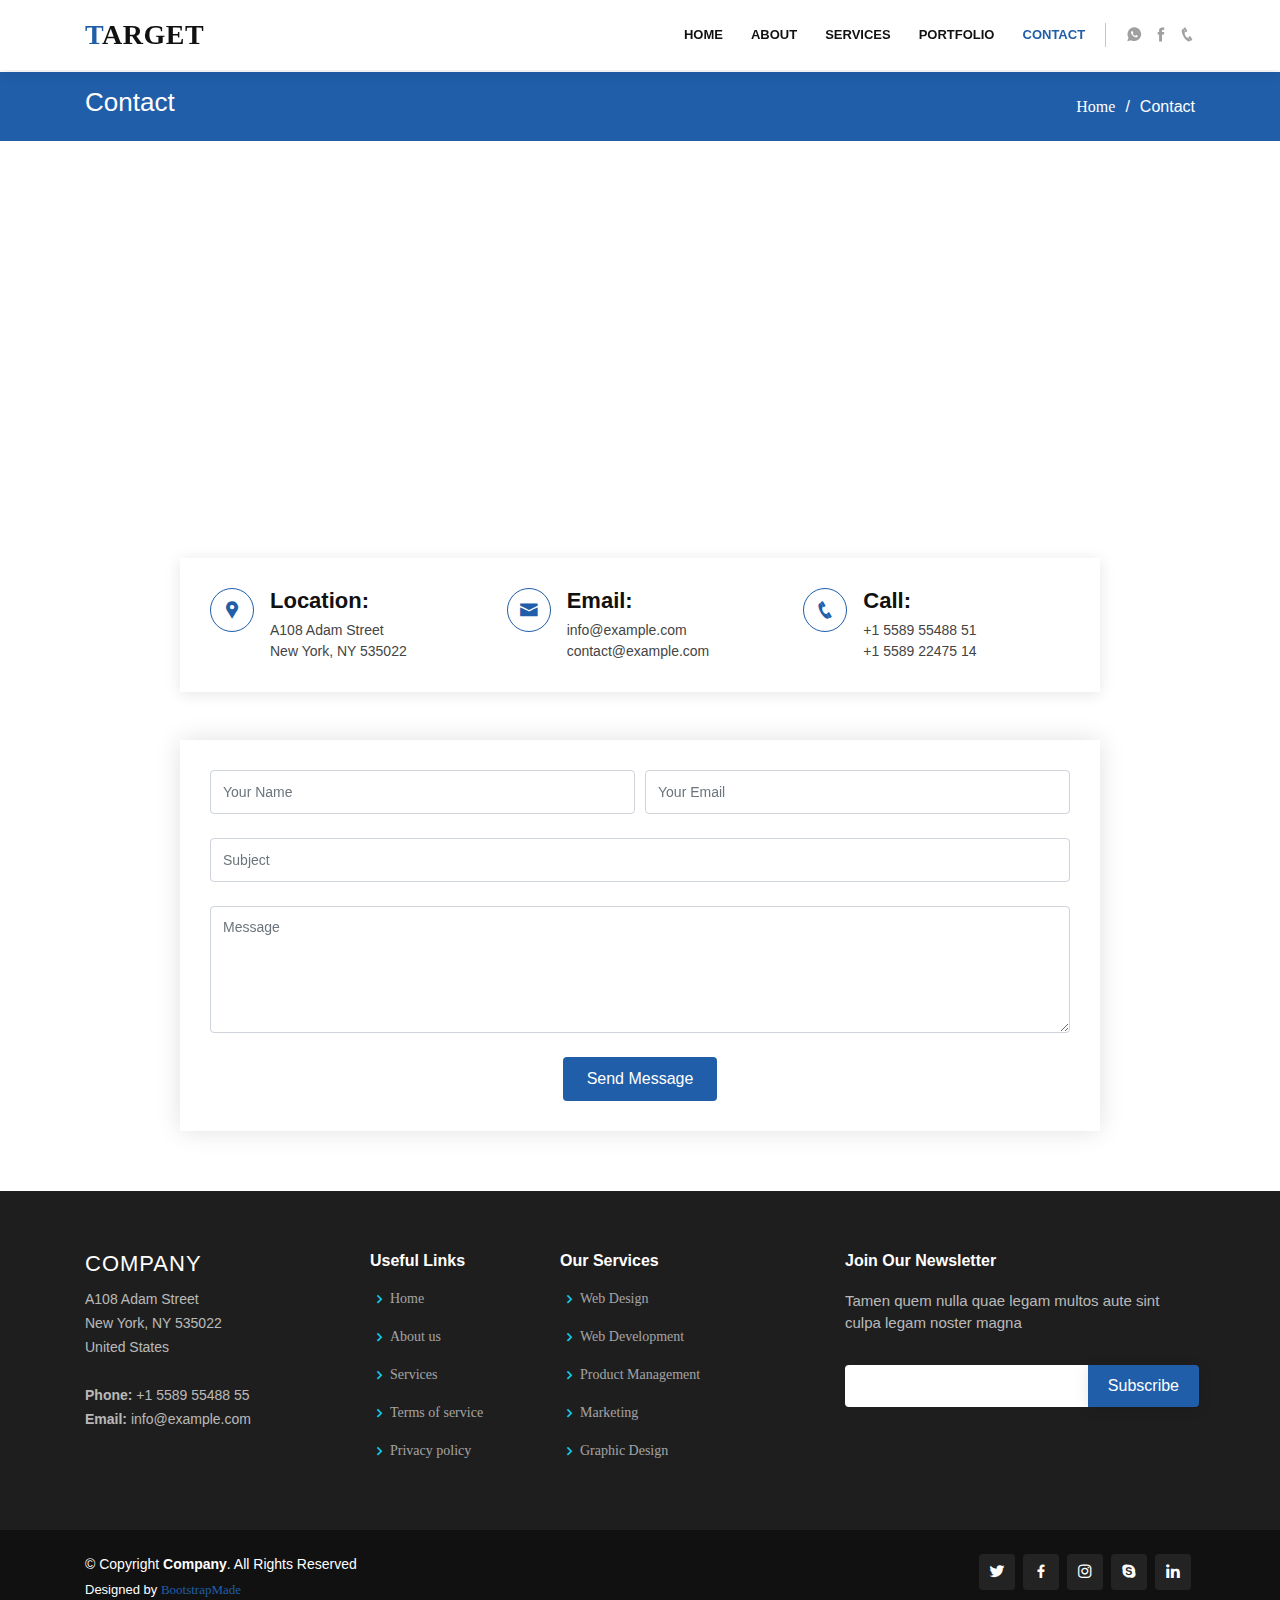
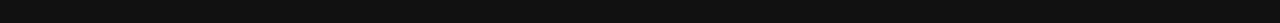
<file: contact.html>
<!DOCTYPE html>
<html lang="en">

<head>
  <meta charset="utf-8">
  <meta content="width=device-width, initial-scale=1.0" name="viewport">

  <title>Target</title>
  <meta content="" name="description">
  <meta content="" name="keywords">

  <!-- Favicons -->
  <link href="assets/img/target/logo.png" rel="icon">
  <link href="assets/img/apple-touch-icon.png" rel="apple-touch-icon">

  <!-- Google Fonts -->
<!--  <link href="https://fonts.googleapis.com/css?family=Open+Sans:300,300i,400,400i,600,600i,700,700i|Roboto:300,300i,400,400i,500,500i,600,600i,700,700i|Poppins:300,300i,400,400i,500,500i,600,600i,700,700i" rel="stylesheet">-->

  <!-- Vendor CSS Files -->
  <link href="assets/vendor/bootstrap/css/bootstrap.min.css" rel="stylesheet">
  <link href="assets/vendor/icofont/icofont.min.css" rel="stylesheet">
  <link href="assets/vendor/boxicons/css/boxicons.min.css" rel="stylesheet">
  <link href="assets/vendor/animate.css/animate.min.css" rel="stylesheet">
  <link href="assets/vendor/venobox/venobox.css" rel="stylesheet">
  <link href="assets/vendor/owl.carousel/assets/owl.carousel.min.css" rel="stylesheet">
  <link href="assets/vendor/aos/aos.css" rel="stylesheet">
  <link href="assets/vendor/remixicon/remixicon.css" rel="stylesheet">

  <!-- Template Main CSS File -->
  <link href="assets/css/style.css" rel="stylesheet">

</head>

<body>

  <!-- ======= Header ======= -->
  <header id="header" class="fixed-top">
    <div class="container d-flex align-items-center">

      <h1 class="logo mr-auto"><a href="index.html"><span>T</span>arget</a></h1>
      <!-- Uncomment below if you prefer to use an image logo -->
      <!-- <a href="index.html" class="logo mr-auto"><img src="assets/img/logo.png" alt="" class="img-fluid"></a>-->

      <nav class="nav-menu d-none d-lg-block">
        <ul>
          <li><a href="index.html">Home</a></li>
          <li><a href="about.html">about</a></li>

          <!-- <li class="drop-down"><a href="">About</a>
            <ul>
              <li class="active"><a href="about.html">About Us</a></li>
              <li><a href="team.html">Team</a></li>
              <li><a href="testimonials.html">Testimonials</a></li>
            </ul>
          </li> -->

          <li><a href="services.html">Services</a></li>
          <li><a href="portfolio.html">Portfolio</a></li>
          <li><a class="active" href="contact.html">Contact</a></li>

        </ul>
      </nav><!-- .nav-menu -->

      <div class="header-social-links">
        <a href="https://wa.me/+201206322292" class="twitter"><i class="icofont-whatsapp"></i></a>
        <a href="https://www.facebook.com/Target-Academy-109488547124604" class="facebook"><i class="icofont-facebook"></i></a>
        <a href="tel:+201206322292" class="instagram"><i class="icofont-phone"></i></a>
      </div>

    </div>
  </header><!-- End Header -->

  <main id="main">

    <!-- ======= Breadcrumbs ======= -->
    <section id="breadcrumbs" class="breadcrumbs">
      <div class="container">

        <div class="d-flex justify-content-between align-items-center">
          <h2>Contact</h2>
          <ol>
            <li><a href="index.html">Home</a></li>
            <li>Contact</li>
          </ol>
        </div>

      </div>
    </section><!-- End Breadcrumbs -->

    <!-- ======= Contact Section ======= -->
    <div class="map-section">
      <iframe style="border:0; width: 100%; height: 350px;" src="https://www.google.com/maps/embed?pb=!1m18!1m12!1m3!1d114194.69135366222!2d31.623900787278224!3d26.565625575801548!2m3!1f0!2f0!3f0!3m2!1i1024!2i768!4f13.1!3m3!1m2!1s0x144f5eca32c5ea27%3A0xbe35b206cdaebdfb!2sSohag%2C%20Qelfaw%2C%20Sohag%2C%20Sohag%20Governorate!5e0!3m2!1sen!2seg!4v1620166104783!5m2!1sen!2seg" frameborder="0" allowfullscreen></iframe>
    </div>

    <section id="contact" class="contact">
      <div class="container">

        <div class="row justify-content-center" data-aos="fade-up">

          <div class="col-lg-10">

            <div class="info-wrap">
              <div class="row">
                <div class="col-lg-4 info">
                  <i class="icofont-google-map"></i>
                  <h4>Location:</h4>
                  <p>A108 Adam Street<br>New York, NY 535022</p>
                </div>

                <div class="col-lg-4 info mt-4 mt-lg-0">
                  <i class="icofont-envelope"></i>
                  <h4>Email:</h4>
                  <p>info@example.com<br>contact@example.com</p>
                </div>

                <div class="col-lg-4 info mt-4 mt-lg-0">
                  <i class="icofont-phone"></i>
                  <h4>Call:</h4>
                  <p>+1 5589 55488 51<br>+1 5589 22475 14</p>
                </div>
              </div>
            </div>

          </div>

        </div>

        <div class="row mt-5 justify-content-center" data-aos="fade-up">
          <div class="col-lg-10">
            <form action="forms/contact.php" method="post" role="form" class="php-email-form">
              <div class="form-row">
                <div class="col-md-6 form-group">
                  <input type="text" name="name" class="form-control" id="name" placeholder="Your Name" data-rule="minlen:4" data-msg="Please enter at least 4 chars" />
                  <div class="validate"></div>
                </div>
                <div class="col-md-6 form-group">
                  <input type="email" class="form-control" name="email" id="email" placeholder="Your Email" data-rule="email" data-msg="Please enter a valid email" />
                  <div class="validate"></div>
                </div>
              </div>
              <div class="form-group">
                <input type="text" class="form-control" name="subject" id="subject" placeholder="Subject" data-rule="minlen:4" data-msg="Please enter at least 8 chars of subject" />
                <div class="validate"></div>
              </div>
              <div class="form-group">
                <textarea class="form-control" name="message" rows="5" data-rule="required" data-msg="Please write something for us" placeholder="Message"></textarea>
                <div class="validate"></div>
              </div>
              <div class="mb-3">
                <div class="loading">Loading</div>
                <div class="error-message"></div>
                <div class="sent-message">Your message has been sent. Thank you!</div>
              </div>
              <div class="text-center"><button type="submit">Send Message</button></div>
            </form>
          </div>

        </div>

      </div>
    </section><!-- End Contact Section -->

  </main><!-- End #main -->

  <!-- ======= Footer ======= -->
  <footer id="footer">

    <div class="footer-top">
      <div class="container">
        <div class="row">

          <div class="col-lg-3 col-md-6 footer-contact">
            <h3>Company</h3>
            <p>
              A108 Adam Street <br>
              New York, NY 535022<br>
              United States <br><br>
              <strong>Phone:</strong> +1 5589 55488 55<br>
              <strong>Email:</strong> info@example.com<br>
            </p>
          </div>

          <div class="col-lg-2 col-md-6 footer-links">
            <h4>Useful Links</h4>
            <ul>
              <li><i class="bx bx-chevron-right"></i> <a href="#">Home</a></li>
              <li><i class="bx bx-chevron-right"></i> <a href="#">About us</a></li>
              <li><i class="bx bx-chevron-right"></i> <a href="#">Services</a></li>
              <li><i class="bx bx-chevron-right"></i> <a href="#">Terms of service</a></li>
              <li><i class="bx bx-chevron-right"></i> <a href="#">Privacy policy</a></li>
            </ul>
          </div>

          <div class="col-lg-3 col-md-6 footer-links">
            <h4>Our Services</h4>
            <ul>
              <li><i class="bx bx-chevron-right"></i> <a href="#">Web Design</a></li>
              <li><i class="bx bx-chevron-right"></i> <a href="#">Web Development</a></li>
              <li><i class="bx bx-chevron-right"></i> <a href="#">Product Management</a></li>
              <li><i class="bx bx-chevron-right"></i> <a href="#">Marketing</a></li>
              <li><i class="bx bx-chevron-right"></i> <a href="#">Graphic Design</a></li>
            </ul>
          </div>

          <div class="col-lg-4 col-md-6 footer-newsletter">
            <h4>Join Our Newsletter</h4>
            <p>Tamen quem nulla quae legam multos aute sint culpa legam noster magna</p>
            <form action="" method="post">
              <input type="email" name="email"><input type="submit" value="Subscribe">
            </form>
          </div>

        </div>
      </div>
    </div>

    <div class="container d-md-flex py-4">

      <div class="mr-md-auto text-center text-md-left">
        <div class="copyright">
          &copy; Copyright <strong><span>Company</span></strong>. All Rights Reserved
        </div>
        <div class="credits">
          <!-- All the links in the footer should remain intact. -->
          <!-- You can delete the links only if you purchased the pro version. -->
          <!-- Licensing information: https://bootstrapmade.com/license/ -->
          <!-- Purchase the pro version with working PHP/AJAX contact form: https://bootstrapmade.com/company-free-html-bootstrap-template/ -->
          Designed by <a href="https://bootstrapmade.com/">BootstrapMade</a>
        </div>
      </div>
      <div class="social-links text-center text-md-right pt-3 pt-md-0">
        <a href="#" class="twitter"><i class="bx bxl-twitter"></i></a>
        <a href="#" class="facebook"><i class="bx bxl-facebook"></i></a>
        <a href="#" class="instagram"><i class="bx bxl-instagram"></i></a>
        <a href="#" class="google-plus"><i class="bx bxl-skype"></i></a>
        <a href="#" class="linkedin"><i class="bx bxl-linkedin"></i></a>
      </div>
    </div>
  </footer><!-- End Footer -->

  <a href="#" class="back-to-top"><i class="icofont-simple-up"></i></a>

  <!-- Vendor JS Files -->
  <script src="assets/vendor/jquery/jquery.min.js"></script>
  <script src="assets/vendor/bootstrap/js/bootstrap.bundle.min.js"></script>
  <script src="assets/vendor/jquery.easing/jquery.easing.min.js"></script>
  <script src="assets/vendor/php-email-form/validate.js"></script>
  <script src="assets/vendor/jquery-sticky/jquery.sticky.js"></script>
  <script src="assets/vendor/isotope-layout/isotope.pkgd.min.js"></script>
  <script src="assets/vendor/venobox/venobox.min.js"></script>
  <script src="assets/vendor/waypoints/jquery.waypoints.min.js"></script>
  <script src="assets/vendor/owl.carousel/owl.carousel.min.js"></script>
  <script src="assets/vendor/aos/aos.js"></script>

  <!-- Template Main JS File -->
  <script src="assets/js/main.js"></script>

</body>

</html>
</file>
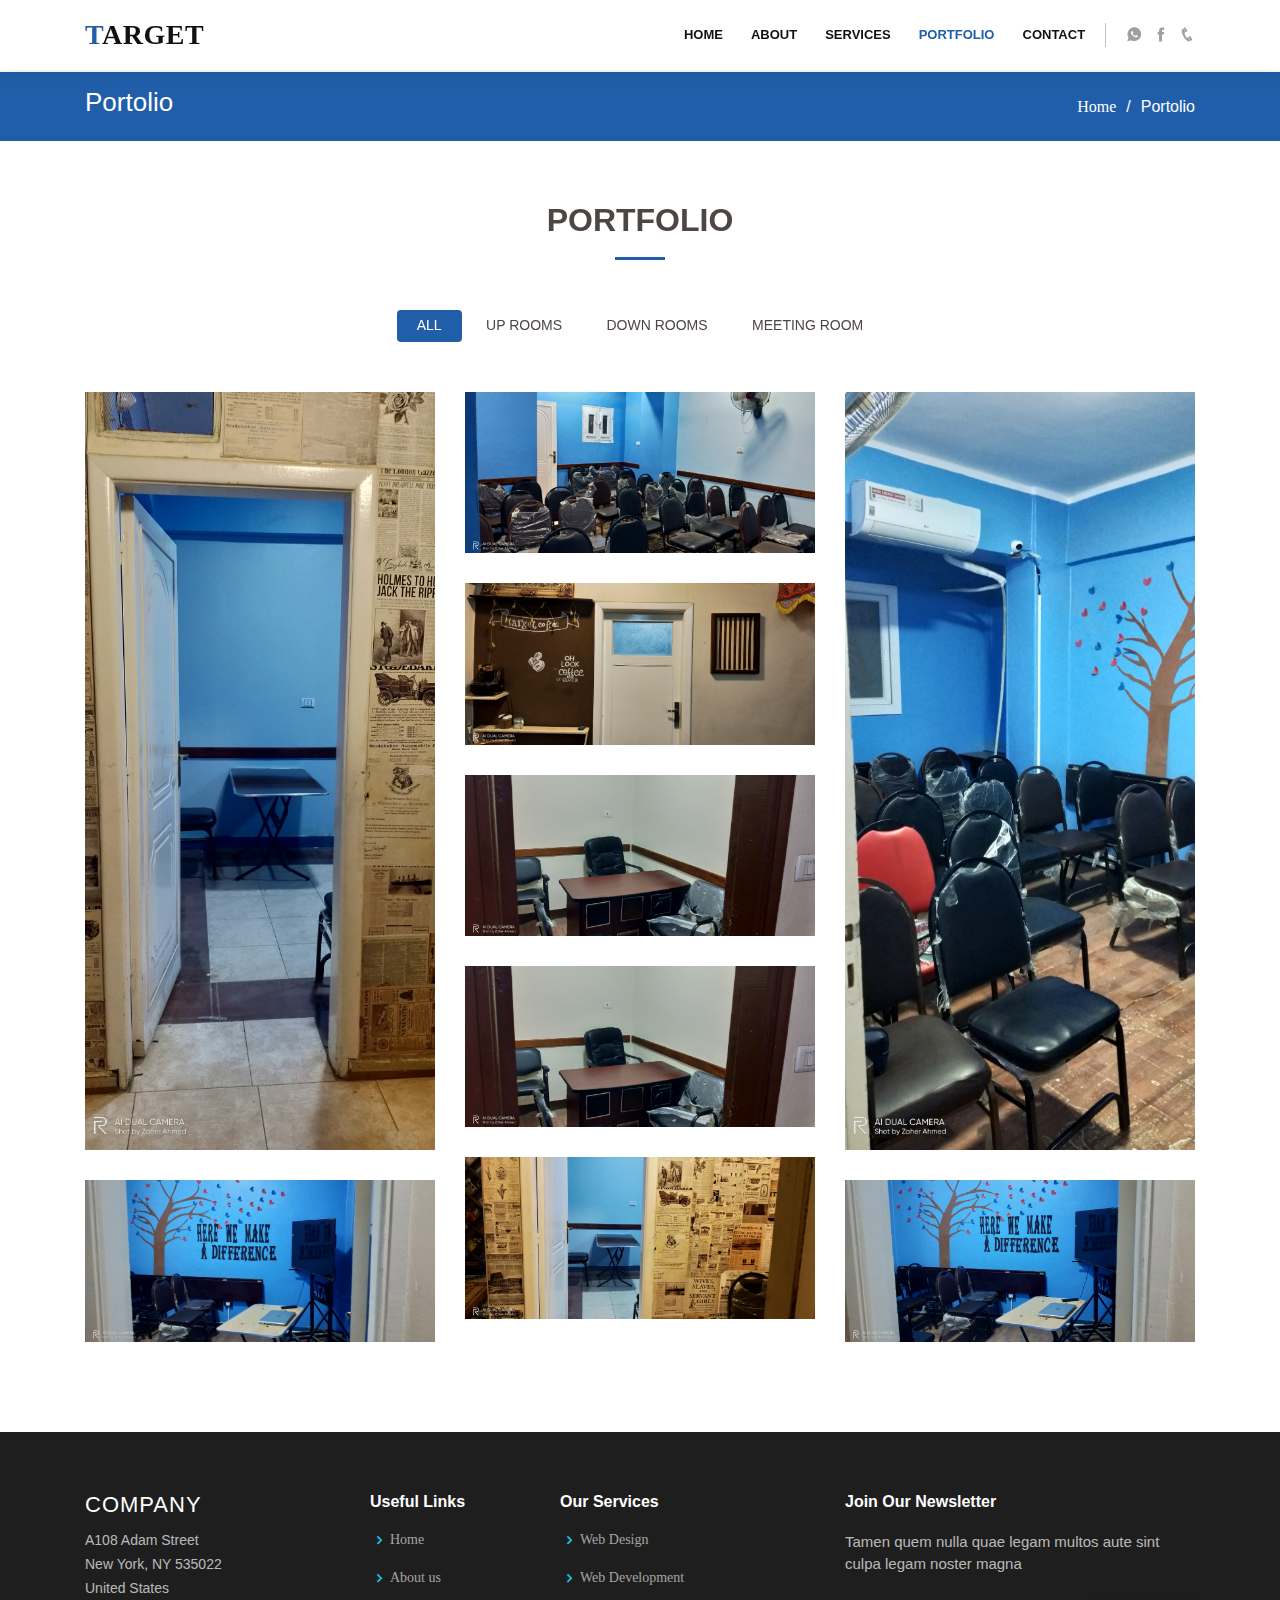
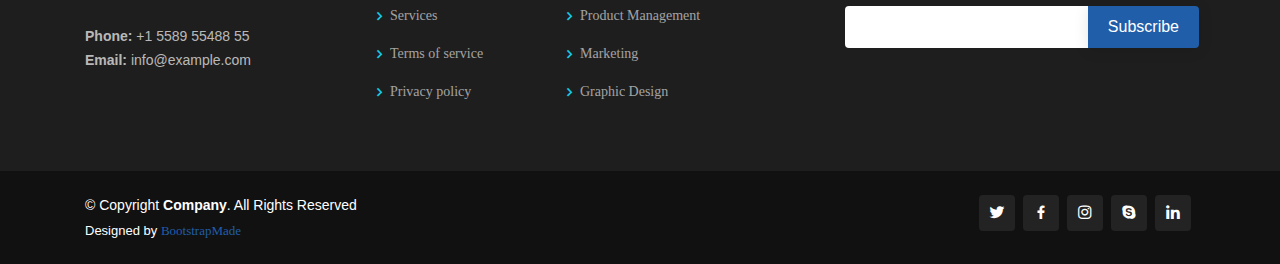
<file: portfolio.html>
<!DOCTYPE html>
<html lang="en">

<head>
  <meta charset="utf-8">
  <meta content="width=device-width, initial-scale=1.0" name="viewport">

  <title>Target</title>
  <meta content="" name="description">
  <meta content="" name="keywords">

  <!-- Favicons -->
  <link href="assets/img/target/logo.png" rel="icon">
  <link href="assets/img/apple-touch-icon.png" rel="apple-touch-icon">

  <!-- Google Fonts -->
<!--  <link href="https://fonts.googleapis.com/css?family=Open+Sans:300,300i,400,400i,600,600i,700,700i|Roboto:300,300i,400,400i,500,500i,600,600i,700,700i|Poppins:300,300i,400,400i,500,500i,600,600i,700,700i" rel="stylesheet">-->

  <!-- Vendor CSS Files -->
  <link href="assets/vendor/bootstrap/css/bootstrap.min.css" rel="stylesheet">
  <link href="assets/vendor/icofont/icofont.min.css" rel="stylesheet">
  <link href="assets/vendor/boxicons/css/boxicons.min.css" rel="stylesheet">
  <link href="assets/vendor/animate.css/animate.min.css" rel="stylesheet">
  <link href="assets/vendor/venobox/venobox.css" rel="stylesheet">
  <link href="assets/vendor/owl.carousel/assets/owl.carousel.min.css" rel="stylesheet">
  <link href="assets/vendor/aos/aos.css" rel="stylesheet">
  <link href="assets/vendor/remixicon/remixicon.css" rel="stylesheet">

  <!-- Template Main CSS File -->
  <link href="assets/css/style.css" rel="stylesheet">

</head>

<body>

  <!-- ======= Header ======= -->
  <header id="header" class="fixed-top">
    <div class="container d-flex align-items-center">

      <h1 class="logo mr-auto"><a href="index.html"><span>T</span>arget</a></h1>
      <!-- Uncomment below if you prefer to use an image logo -->
      <!-- <a href="index.html" class="logo mr-auto"><img src="assets/img/logo.png" alt="" class="img-fluid"></a>-->

      <nav class="nav-menu d-none d-lg-block">
        <ul>
          <li><a href="index.html">Home</a></li>
          <li><a href="about.html">about</a></li>

          <!-- <li class="drop-down"><a href="">About</a>
            <ul>
              <li class="active"><a href="about.html">About Us</a></li>
              <li><a href="team.html">Team</a></li>
              <li><a href="testimonials.html">Testimonials</a></li>
            </ul>
          </li> -->

          <li><a href="services.html">Services</a></li>
          <li><a class="active" href="portfolio.html">Portfolio</a></li>
          <li><a href="contact.html">Contact</a></li>

        </ul>
      </nav><!-- .nav-menu -->

      <div class="header-social-links">
        <a href="https://wa.me/+201206322292" class="twitter"><i class="icofont-whatsapp"></i></a>
        <a href="https://www.facebook.com/Target-Academy-109488547124604" class="facebook"><i class="icofont-facebook"></i></a>
        <a href="tel:+201206322292" class="instagram"><i class="icofont-phone"></i></a>
      </div>

    </div>
  </header><!-- End Header -->
  
  <main id="main">

    <!-- ======= Breadcrumbs ======= -->
    <section id="breadcrumbs" class="breadcrumbs">
      <div class="container">

        <div class="d-flex justify-content-between align-items-center">
          <h2>Portolio</h2>
          <ol>
            <li><a href="index.html">Home</a></li>
            <li>Portolio</li>
          </ol>
        </div>

      </div>
    </section><!-- End Breadcrumbs -->

    <!-- ======= Portfolio Section ======= -->
    <section id="portfolio" class="portfolio">
      <div class="container">

        <div class="section-title" data-aos="fade-up">
          <h2>Portfolio</h2>
        </div>

        <div class="row" data-aos="fade-up">
          <div class="col-lg-12 d-flex justify-content-center">
            <ul id="portfolio-flters">
              <li data-filter="*" class="filter-active">All</li>
              <li data-filter=".filter-up">up rooms</li>
              <li data-filter=".filter-down">down rooms</li>
              <li data-filter=".filter-meet">meeting room</li>
            </ul>
          </div>
        </div>

        <div class="row portfolio-container" data-aos="fade-up">

          <div class="col-lg-4 col-md-6 portfolio-item filter-down">
            <img src="assets/img/rooms/portfolio-7.jpg" class="img-fluid" alt="">
            <div class="portfolio-info">
              <h4>App 2</h4>
              <p>App</p>
              <a href="assets/img/rooms/portfolio-7.jpg" data-gall="portfolioGallery" class="venobox preview-link" title="App 2"><i class="bx bx-plus"></i></a>
              <a href="portfolio-details.html" class="details-link" title="More Details"><i class="bx bx-link"></i></a>
            </div>
          </div>

          <div class="col-lg-4 col-md-6 portfolio-item filter-up">
            <img src="assets/img/rooms/portfolio-25.jpg" class="img-fluid" alt="">
            <div class="portfolio-info">
              <h4>App 1</h4>
              <p>App</p>
              <a href="assets/img/rooms/portfolio-25.jpg" data-gall="portfolioGallery" class="venobox preview-link" title="App 1"><i class="bx bx-plus"></i></a>
              <a href="portfolio-details.html" class="details-link" title="More Details"><i class="bx bx-link"></i></a>
            </div>
          </div>


          <div class="col-lg-4 col-md-6 portfolio-item filter-up">
            <img src="assets/img/rooms/portfolio-9.jpg" class="img-fluid" alt="">
            <div class="portfolio-info">
              <h4>Card 2</h4>
              <p>Card</p>
              <a href="assets/img/rooms/portfolio-9.jpg" data-gall="portfolioGallery" class="venobox preview-link" title="Card 2"><i class="bx bx-plus"></i></a>
              <a href="portfolio-details.html" class="details-link" title="More Details"><i class="bx bx-link"></i></a>
            </div>
          </div>

          <div class="col-lg-4 col-md-6 portfolio-item filter-up">
            <img src="assets/img/rooms/portfolio-18.jpg" class="img-fluid" alt="">
            <div class="portfolio-info">
              <h4>Web 2</h4>
              <p>Web</p>
              <a href="assets/img/rooms/portfolio-18.jpg" data-gall="portfolioGallery" class="venobox preview-link" title="Web 2"><i class="bx bx-plus"></i></a>
              <a href="portfolio-details.html" class="details-link" title="More Details"><i class="bx bx-link"></i></a>
            </div>
          </div>

          <div class="col-lg-4 col-md-6 portfolio-item filter-meet">
            <img src="assets/img/rooms/portfolio-16.jpg" class="img-fluid" alt="">
            <div class="portfolio-info">
              <h4>App 3</h4>
              <p>App</p>
              <a href="assets/img/rooms/portfolio-16.jpg" data-gall="portfolioGallery" class="venobox preview-link" title="App 3"><i class="bx bx-plus"></i></a>
              <a href="portfolio-details.html" class="details-link" title="More Details"><i class="bx bx-link"></i></a>
            </div>
          </div>

          <div class="col-lg-4 col-md-6 portfolio-item filter-meet">
            <img src="assets/img/rooms/portfolio-15.jpg" class="img-fluid" alt="">
            <div class="portfolio-info">
              <h4>Card 1</h4>
              <p>Card</p>
              <a href="assets/img/rooms/portfolio-15.jpg" data-gall="portfolioGallery" class="venobox preview-link" title="Card 1"><i class="bx bx-plus"></i></a>
              <a href="portfolio-details.html" class="details-link" title="More Details"><i class="bx bx-link"></i></a>
            </div>
          </div>

          <div class="col-lg-4 col-md-6 portfolio-item filter-down">
            <img src="assets/img/rooms/portfolio-8.jpg" class="img-fluid" alt="">
            <div class="portfolio-info">
              <h4>Card 3</h4>
              <p>Card</p>
              <a href="assets/img/rooms/portfolio-8.jpg" data-gall="portfolioGallery" class="venobox preview-link" title="Card 3"><i class="bx bx-plus"></i></a>
              <a href="portfolio-details.html" class="details-link" title="More Details"><i class="bx bx-link"></i></a>
            </div>
          </div>

          <div class="col-lg-4 col-md-6 portfolio-item up-filter">
            <img src="assets/img/rooms/portfolio-11.jpg" class="img-fluid" alt="">
            <div class="portfolio-info">
              <h4>Card 2</h4>
              <p>Card</p>
              <a href="assets/img/rooms/portfolio-11.jpg" data-gall="portfolioGallery" class="venobox preview-link" title="Card 2"><i class="bx bx-plus"></i></a>
              <a href="portfolio-details.html" class="details-link" title="More Details"><i class="bx bx-link"></i></a>
            </div>
          </div>

          <div class="col-lg-4 col-md-6 portfolio-item up-filter">
            <img src="assets/img/rooms/portfolio-10.jpg" class="img-fluid" alt="">
            <div class="portfolio-info">
              <h4>Web 3</h4>
              <p>Web</p>
              <a href="assets/img/rooms/portfolio-10.jpg" data-gall="portfolioGallery" class="venobox preview-link" title="Web 3"><i class="bx bx-plus"></i></a>
              <a href="portfolio-details.html" class="details-link" title="More Details"><i class="bx bx-link"></i></a>
            </div>
          </div>

        </div>

      </div>
    </section><!-- End Portfolio Section -->

  </main><!-- End #main -->

  <!-- ======= Footer ======= -->
  <footer id="footer">

    <div class="footer-top">
      <div class="container">
        <div class="row">

          <div class="col-lg-3 col-md-6 footer-contact">
            <h3>Company</h3>
            <p>
              A108 Adam Street <br>
              New York, NY 535022<br>
              United States <br><br>
              <strong>Phone:</strong> +1 5589 55488 55<br>
              <strong>Email:</strong> info@example.com<br>
            </p>
          </div>

          <div class="col-lg-2 col-md-6 footer-links">
            <h4>Useful Links</h4>
            <ul>
              <li><i class="bx bx-chevron-right"></i> <a href="#">Home</a></li>
              <li><i class="bx bx-chevron-right"></i> <a href="#">About us</a></li>
              <li><i class="bx bx-chevron-right"></i> <a href="#">Services</a></li>
              <li><i class="bx bx-chevron-right"></i> <a href="#">Terms of service</a></li>
              <li><i class="bx bx-chevron-right"></i> <a href="#">Privacy policy</a></li>
            </ul>
          </div>

          <div class="col-lg-3 col-md-6 footer-links">
            <h4>Our Services</h4>
            <ul>
              <li><i class="bx bx-chevron-right"></i> <a href="#">Web Design</a></li>
              <li><i class="bx bx-chevron-right"></i> <a href="#">Web Development</a></li>
              <li><i class="bx bx-chevron-right"></i> <a href="#">Product Management</a></li>
              <li><i class="bx bx-chevron-right"></i> <a href="#">Marketing</a></li>
              <li><i class="bx bx-chevron-right"></i> <a href="#">Graphic Design</a></li>
            </ul>
          </div>

          <div class="col-lg-4 col-md-6 footer-newsletter">
            <h4>Join Our Newsletter</h4>
            <p>Tamen quem nulla quae legam multos aute sint culpa legam noster magna</p>
            <form action="" method="post">
              <input type="email" name="email"><input type="submit" value="Subscribe">
            </form>
          </div>

        </div>
      </div>
    </div>

    <div class="container d-md-flex py-4">

      <div class="mr-md-auto text-center text-md-left">
        <div class="copyright">
          &copy; Copyright <strong><span>Company</span></strong>. All Rights Reserved
        </div>
        <div class="credits">
          <!-- All the links in the footer should remain intact. -->
          <!-- You can delete the links only if you purchased the pro version. -->
          <!-- Licensing information: https://bootstrapmade.com/license/ -->
          <!-- Purchase the pro version with working PHP/AJAX contact form: https://bootstrapmade.com/company-free-html-bootstrap-template/ -->
          Designed by <a href="https://bootstrapmade.com/">BootstrapMade</a>
        </div>
      </div>
      <div class="social-links text-center text-md-right pt-3 pt-md-0">
        <a href="#" class="twitter"><i class="bx bxl-twitter"></i></a>
        <a href="#" class="facebook"><i class="bx bxl-facebook"></i></a>
        <a href="#" class="instagram"><i class="bx bxl-instagram"></i></a>
        <a href="#" class="google-plus"><i class="bx bxl-skype"></i></a>
        <a href="#" class="linkedin"><i class="bx bxl-linkedin"></i></a>
      </div>
    </div>
  </footer><!-- End Footer -->

  <a href="#" class="back-to-top"><i class="icofont-simple-up"></i></a>

  <!-- Vendor JS Files -->
  <script src="assets/vendor/jquery/jquery.min.js"></script>
  <script src="assets/vendor/bootstrap/js/bootstrap.bundle.min.js"></script>
  <script src="assets/vendor/jquery.easing/jquery.easing.min.js"></script>
  <script src="assets/vendor/php-email-form/validate.js"></script>
  <script src="assets/vendor/jquery-sticky/jquery.sticky.js"></script>
  <script src="assets/vendor/isotope-layout/isotope.pkgd.min.js"></script>
  <script src="assets/vendor/venobox/venobox.min.js"></script>
  <script src="assets/vendor/waypoints/jquery.waypoints.min.js"></script>
  <script src="assets/vendor/owl.carousel/owl.carousel.min.js"></script>
  <script src="assets/vendor/aos/aos.js"></script>

  <!-- Template Main JS File -->
  <script src="assets/js/main.js"></script>

</body>

</html>
</file>
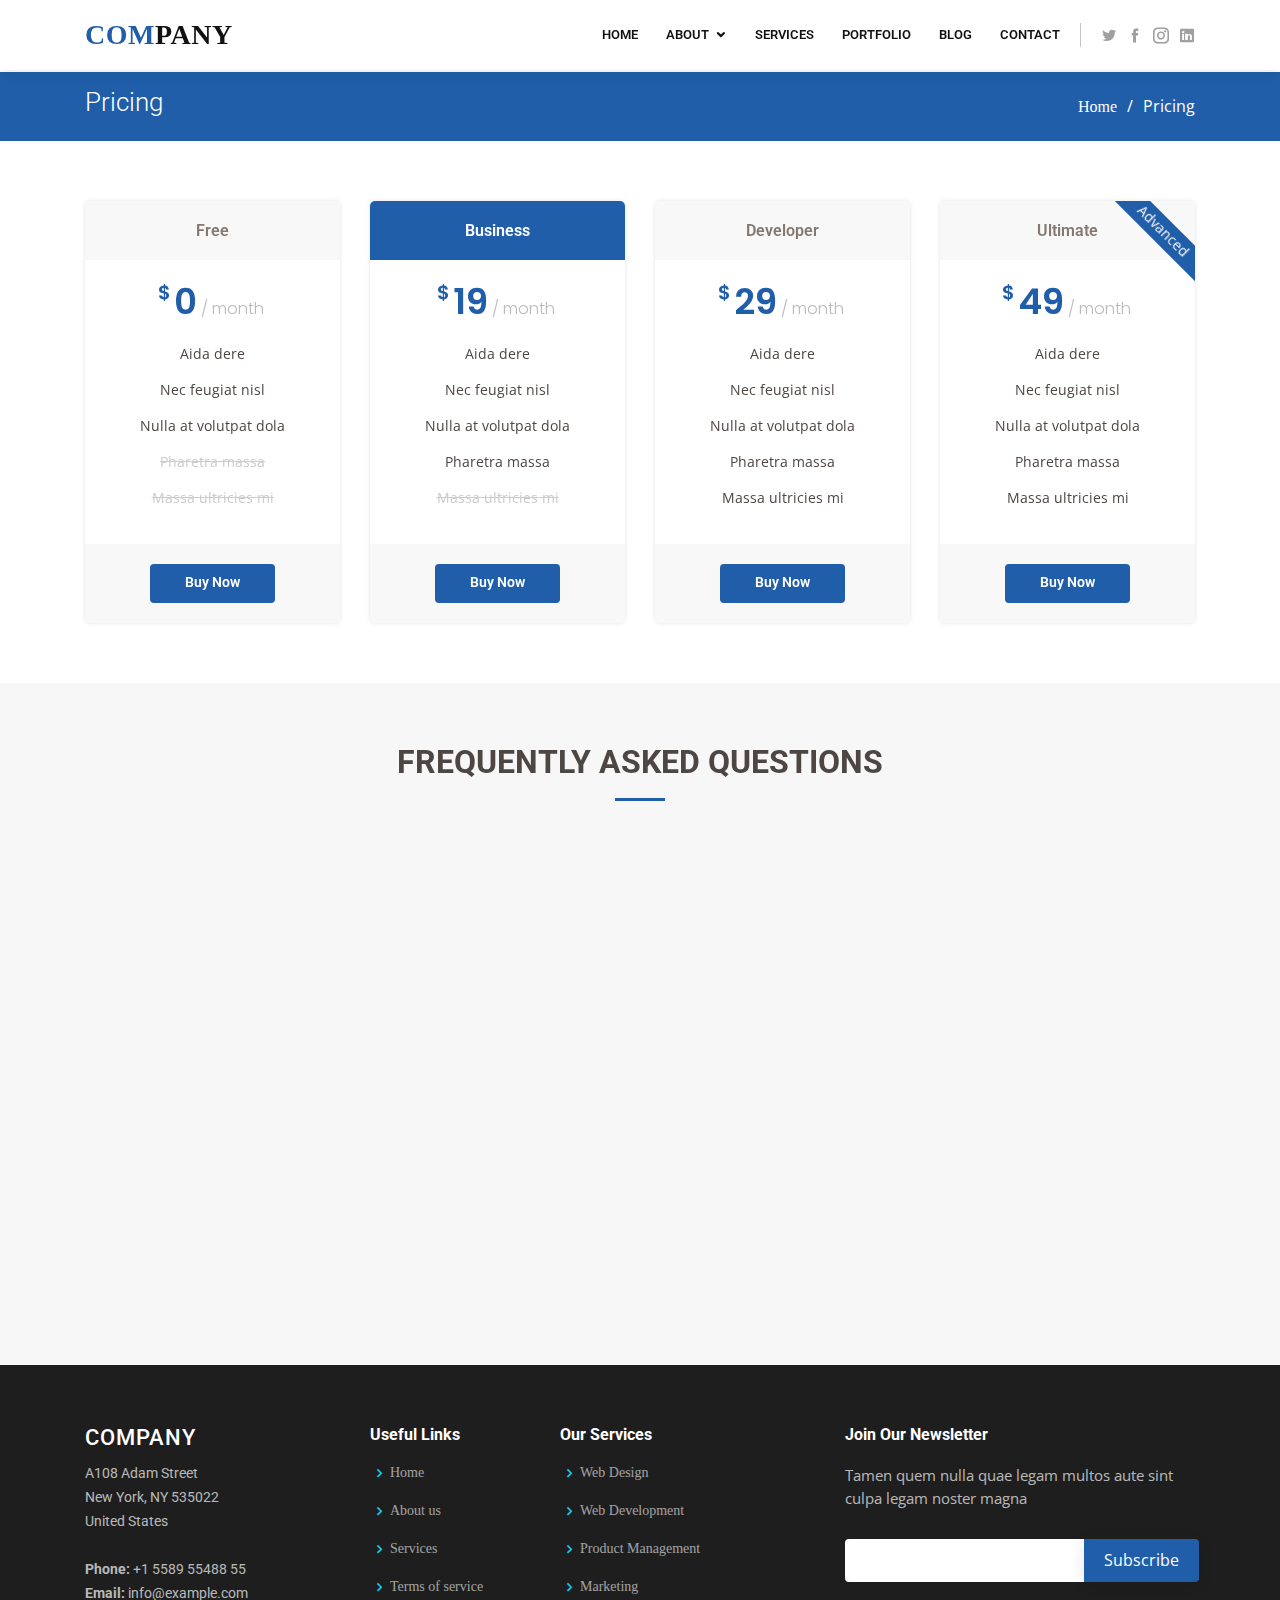
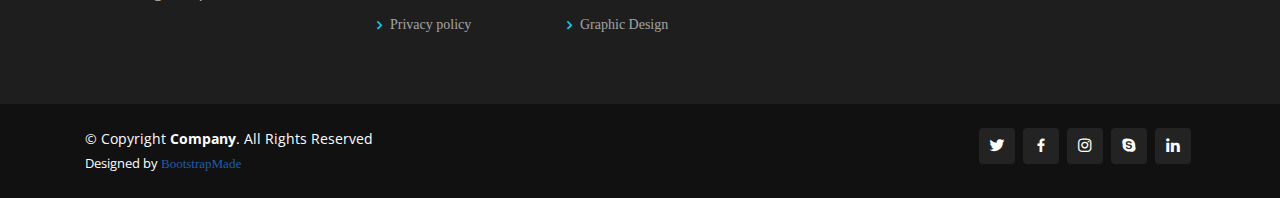
<file: pricing.html>
<!DOCTYPE html>
<html lang="en">

<head>
  <meta charset="utf-8">
  <meta content="width=device-width, initial-scale=1.0" name="viewport">

  <title>Pricing - Company Bootstrap Template</title>
  <meta content="" name="description">
  <meta content="" name="keywords">

  <!-- Favicons -->
  <link href="assets/img/favicon.png" rel="icon">
  <link href="assets/img/apple-touch-icon.png" rel="apple-touch-icon">

  <!-- Google Fonts -->
  <link href="https://fonts.googleapis.com/css?family=Open+Sans:300,300i,400,400i,600,600i,700,700i|Roboto:300,300i,400,400i,500,500i,600,600i,700,700i|Poppins:300,300i,400,400i,500,500i,600,600i,700,700i" rel="stylesheet">

  <!-- Vendor CSS Files -->
  <link href="assets/vendor/bootstrap/css/bootstrap.min.css" rel="stylesheet">
  <link href="assets/vendor/icofont/icofont.min.css" rel="stylesheet">
  <link href="assets/vendor/boxicons/css/boxicons.min.css" rel="stylesheet">
  <link href="assets/vendor/animate.css/animate.min.css" rel="stylesheet">
  <link href="assets/vendor/venobox/venobox.css" rel="stylesheet">
  <link href="assets/vendor/owl.carousel/assets/owl.carousel.min.css" rel="stylesheet">
  <link href="assets/vendor/aos/aos.css" rel="stylesheet">
  <link href="assets/vendor/remixicon/remixicon.css" rel="stylesheet">

  <!-- Template Main CSS File -->
  <link href="assets/css/style.css" rel="stylesheet">

</head>

<body>

  <!-- ======= Header ======= -->
  <header id="header" class="fixed-top">
    <div class="container d-flex align-items-center">

      <h1 class="logo mr-auto"><a href="index.html"><span>Com</span>pany</a></h1>
      <!-- Uncomment below if you prefer to use an image logo -->
      <!-- <a href="index.html" class="logo mr-auto"><img src="assets/img/logo.png" alt="" class="img-fluid"></a>-->

      <nav class="nav-menu d-none d-lg-block">
        <ul>
          <li><a href="index.html">Home</a></li>

          <li class="drop-down"><a href="">About</a>
            <ul>
              <li><a href="about.html">About Us</a></li>
              <li><a href="team.html">Team</a></li>
              <li><a href="testimonials.html">Testimonials</a></li>
              <li class="drop-down"><a href="#">Deep Drop Down</a>
                <ul>
                  <li><a href="#">Deep Drop Down 1</a></li>
                  <li><a href="#">Deep Drop Down 2</a></li>
                  <li><a href="#">Deep Drop Down 3</a></li>
                  <li><a href="#">Deep Drop Down 4</a></li>
                  <li><a href="#">Deep Drop Down 5</a></li>
                </ul>
              </li>
            </ul>
          </li>

          <li><a href="services.html">Services</a></li>
          <li><a href="portfolio.html">Portfolio</a></li>
          <!--<li class="active"><a href="pricing.html">Pricing</a></li>-->
          <li><a href="blog.html">Blog</a></li>
          <li><a href="contact.html">Contact</a></li>

        </ul>
      </nav><!-- .nav-menu -->

      <div class="header-social-links">
        <a href="#" class="twitter"><i class="icofont-twitter"></i></a>
        <a href="#" class="facebook"><i class="icofont-facebook"></i></a>
        <a href="#" class="instagram"><i class="icofont-instagram"></i></a>
        <a href="#" class="linkedin"><i class="icofont-linkedin"></i></i></a>
      </div>

    </div>
  </header><!-- End Header -->

  <main id="main">

    <!-- ======= Breadcrumbs ======= -->
    <section id="breadcrumbs" class="breadcrumbs">
      <div class="container">

        <div class="d-flex justify-content-between align-items-center">
          <h2>Pricing</h2>
          <ol>
            <li><a href="index.html">Home</a></li>
            <li>Pricing</li>
          </ol>
        </div>

      </div>
    </section><!-- End Breadcrumbs -->

    <!-- ======= Pricing Section ======= -->
    <section id="pricing" class="pricing">
      <div class="container" data-aos="fade-up">

        <div class="row">

          <div class="col-lg-3 col-md-6">
            <div class="box">
              <h3>Free</h3>
              <h4><sup>$</sup>0<span> / month</span></h4>
              <ul>
                <li>Aida dere</li>
                <li>Nec feugiat nisl</li>
                <li>Nulla at volutpat dola</li>
                <li class="na">Pharetra massa</li>
                <li class="na">Massa ultricies mi</li>
              </ul>
              <div class="btn-wrap">
                <a href="#" class="btn-buy">Buy Now</a>
              </div>
            </div>
          </div>

          <div class="col-lg-3 col-md-6 mt-4 mt-md-0">
            <div class="box featured">
              <h3>Business</h3>
              <h4><sup>$</sup>19<span> / month</span></h4>
              <ul>
                <li>Aida dere</li>
                <li>Nec feugiat nisl</li>
                <li>Nulla at volutpat dola</li>
                <li>Pharetra massa</li>
                <li class="na">Massa ultricies mi</li>
              </ul>
              <div class="btn-wrap">
                <a href="#" class="btn-buy">Buy Now</a>
              </div>
            </div>
          </div>

          <div class="col-lg-3 col-md-6 mt-4 mt-lg-0">
            <div class="box">
              <h3>Developer</h3>
              <h4><sup>$</sup>29<span> / month</span></h4>
              <ul>
                <li>Aida dere</li>
                <li>Nec feugiat nisl</li>
                <li>Nulla at volutpat dola</li>
                <li>Pharetra massa</li>
                <li>Massa ultricies mi</li>
              </ul>
              <div class="btn-wrap">
                <a href="#" class="btn-buy">Buy Now</a>
              </div>
            </div>
          </div>

          <div class="col-lg-3 col-md-6 mt-4 mt-lg-0">
            <div class="box">
              <span class="advanced">Advanced</span>
              <h3>Ultimate</h3>
              <h4><sup>$</sup>49<span> / month</span></h4>
              <ul>
                <li>Aida dere</li>
                <li>Nec feugiat nisl</li>
                <li>Nulla at volutpat dola</li>
                <li>Pharetra massa</li>
                <li>Massa ultricies mi</li>
              </ul>
              <div class="btn-wrap">
                <a href="#" class="btn-buy">Buy Now</a>
              </div>
            </div>
          </div>

        </div>

      </div>
    </section><!-- End Pricing Section -->

    <!-- ======= Frequently Asked Questions Section ======= -->
    <section id="faq" class="faq section-bg">
      <div class="container" data-aos="fade-up">

        <div class="section-title">
          <h2>Frequently Asked Questions</h2>
        </div>

        <div class="faq-list">
          <ul>
            <li data-aos="fade-up">
              <i class="bx bx-help-circle icon-help"></i> <a data-toggle="collapse" class="collapse" href="#faq-list-1">Non consectetur a erat nam at lectus urna duis? <i class="bx bx-chevron-down icon-show"></i><i class="bx bx-chevron-up icon-close"></i></a>
              <div id="faq-list-1" class="collapse show" data-parent=".faq-list">
                <p>
                  Feugiat pretium nibh ipsum consequat. Tempus iaculis urna id volutpat lacus laoreet non curabitur gravida. Venenatis lectus magna fringilla urna porttitor rhoncus dolor purus non.
                </p>
              </div>
            </li>

            <li data-aos="fade-up" data-aos-delay="100">
              <i class="bx bx-help-circle icon-help"></i> <a data-toggle="collapse" href="#faq-list-2" class="collapsed">Feugiat scelerisque varius morbi enim nunc? <i class="bx bx-chevron-down icon-show"></i><i class="bx bx-chevron-up icon-close"></i></a>
              <div id="faq-list-2" class="collapse" data-parent=".faq-list">
                <p>
                  Dolor sit amet consectetur adipiscing elit pellentesque habitant morbi. Id interdum velit laoreet id donec ultrices. Fringilla phasellus faucibus scelerisque eleifend donec pretium. Est pellentesque elit ullamcorper dignissim. Mauris ultrices eros in cursus turpis massa tincidunt dui.
                </p>
              </div>
            </li>

            <li data-aos="fade-up" data-aos-delay="200">
              <i class="bx bx-help-circle icon-help"></i> <a data-toggle="collapse" href="#faq-list-3" class="collapsed">Dolor sit amet consectetur adipiscing elit? <i class="bx bx-chevron-down icon-show"></i><i class="bx bx-chevron-up icon-close"></i></a>
              <div id="faq-list-3" class="collapse" data-parent=".faq-list">
                <p>
                  Eleifend mi in nulla posuere sollicitudin aliquam ultrices sagittis orci. Faucibus pulvinar elementum integer enim. Sem nulla pharetra diam sit amet nisl suscipit. Rutrum tellus pellentesque eu tincidunt. Lectus urna duis convallis convallis tellus. Urna molestie at elementum eu facilisis sed odio morbi quis
                </p>
              </div>
            </li>

            <li data-aos="fade-up" data-aos-delay="300">
              <i class="bx bx-help-circle icon-help"></i> <a data-toggle="collapse" href="#faq-list-4" class="collapsed">Tempus quam pellentesque nec nam aliquam sem et tortor consequat? <i class="bx bx-chevron-down icon-show"></i><i class="bx bx-chevron-up icon-close"></i></a>
              <div id="faq-list-4" class="collapse" data-parent=".faq-list">
                <p>
                  Molestie a iaculis at erat pellentesque adipiscing commodo. Dignissim suspendisse in est ante in. Nunc vel risus commodo viverra maecenas accumsan. Sit amet nisl suscipit adipiscing bibendum est. Purus gravida quis blandit turpis cursus in.
                </p>
              </div>
            </li>

            <li data-aos="fade-up" data-aos-delay="400">
              <i class="bx bx-help-circle icon-help"></i> <a data-toggle="collapse" href="#faq-list-5" class="collapsed">Tortor vitae purus faucibus ornare. Varius vel pharetra vel turpis nunc eget lorem dolor? <i class="bx bx-chevron-down icon-show"></i><i class="bx bx-chevron-up icon-close"></i></a>
              <div id="faq-list-5" class="collapse" data-parent=".faq-list">
                <p>
                  Laoreet sit amet cursus sit amet dictum sit amet justo. Mauris vitae ultricies leo integer malesuada nunc vel. Tincidunt eget nullam non nisi est sit amet. Turpis nunc eget lorem dolor sed. Ut venenatis tellus in metus vulputate eu scelerisque.
                </p>
              </div>
            </li>

          </ul>
        </div>

      </div>
    </section><!-- End Frequently Asked Questions Section -->

  </main><!-- End #main -->

  <!-- ======= Footer ======= -->
  <footer id="footer">

    <div class="footer-top">
      <div class="container">
        <div class="row">

          <div class="col-lg-3 col-md-6 footer-contact">
            <h3>Company</h3>
            <p>
              A108 Adam Street <br>
              New York, NY 535022<br>
              United States <br><br>
              <strong>Phone:</strong> +1 5589 55488 55<br>
              <strong>Email:</strong> info@example.com<br>
            </p>
          </div>

          <div class="col-lg-2 col-md-6 footer-links">
            <h4>Useful Links</h4>
            <ul>
              <li><i class="bx bx-chevron-right"></i> <a href="#">Home</a></li>
              <li><i class="bx bx-chevron-right"></i> <a href="#">About us</a></li>
              <li><i class="bx bx-chevron-right"></i> <a href="#">Services</a></li>
              <li><i class="bx bx-chevron-right"></i> <a href="#">Terms of service</a></li>
              <li><i class="bx bx-chevron-right"></i> <a href="#">Privacy policy</a></li>
            </ul>
          </div>

          <div class="col-lg-3 col-md-6 footer-links">
            <h4>Our Services</h4>
            <ul>
              <li><i class="bx bx-chevron-right"></i> <a href="#">Web Design</a></li>
              <li><i class="bx bx-chevron-right"></i> <a href="#">Web Development</a></li>
              <li><i class="bx bx-chevron-right"></i> <a href="#">Product Management</a></li>
              <li><i class="bx bx-chevron-right"></i> <a href="#">Marketing</a></li>
              <li><i class="bx bx-chevron-right"></i> <a href="#">Graphic Design</a></li>
            </ul>
          </div>

          <div class="col-lg-4 col-md-6 footer-newsletter">
            <h4>Join Our Newsletter</h4>
            <p>Tamen quem nulla quae legam multos aute sint culpa legam noster magna</p>
            <form action="" method="post">
              <input type="email" name="email"><input type="submit" value="Subscribe">
            </form>
          </div>

        </div>
      </div>
    </div>

    <div class="container d-md-flex py-4">

      <div class="mr-md-auto text-center text-md-left">
        <div class="copyright">
          &copy; Copyright <strong><span>Company</span></strong>. All Rights Reserved
        </div>
        <div class="credits">
          <!-- All the links in the footer should remain intact. -->
          <!-- You can delete the links only if you purchased the pro version. -->
          <!-- Licensing information: https://bootstrapmade.com/license/ -->
          <!-- Purchase the pro version with working PHP/AJAX contact form: https://bootstrapmade.com/company-free-html-bootstrap-template/ -->
          Designed by <a href="https://bootstrapmade.com/">BootstrapMade</a>
        </div>
      </div>
      <div class="social-links text-center text-md-right pt-3 pt-md-0">
        <a href="#" class="twitter"><i class="bx bxl-twitter"></i></a>
        <a href="#" class="facebook"><i class="bx bxl-facebook"></i></a>
        <a href="#" class="instagram"><i class="bx bxl-instagram"></i></a>
        <a href="#" class="google-plus"><i class="bx bxl-skype"></i></a>
        <a href="#" class="linkedin"><i class="bx bxl-linkedin"></i></a>
      </div>
    </div>
  </footer><!-- End Footer -->

  <a href="#" class="back-to-top"><i class="icofont-simple-up"></i></a>

  <!-- Vendor JS Files -->
  <script src="assets/vendor/jquery/jquery.min.js"></script>
  <script src="assets/vendor/bootstrap/js/bootstrap.bundle.min.js"></script>
  <script src="assets/vendor/jquery.easing/jquery.easing.min.js"></script>
  <script src="assets/vendor/php-email-form/validate.js"></script>
  <script src="assets/vendor/jquery-sticky/jquery.sticky.js"></script>
  <script src="assets/vendor/isotope-layout/isotope.pkgd.min.js"></script>
  <script src="assets/vendor/venobox/venobox.min.js"></script>
  <script src="assets/vendor/waypoints/jquery.waypoints.min.js"></script>
  <script src="assets/vendor/owl.carousel/owl.carousel.min.js"></script>
  <script src="assets/vendor/aos/aos.js"></script>

  <!-- Template Main JS File -->
  <script src="assets/js/main.js"></script>

</body>

</html>
</file>
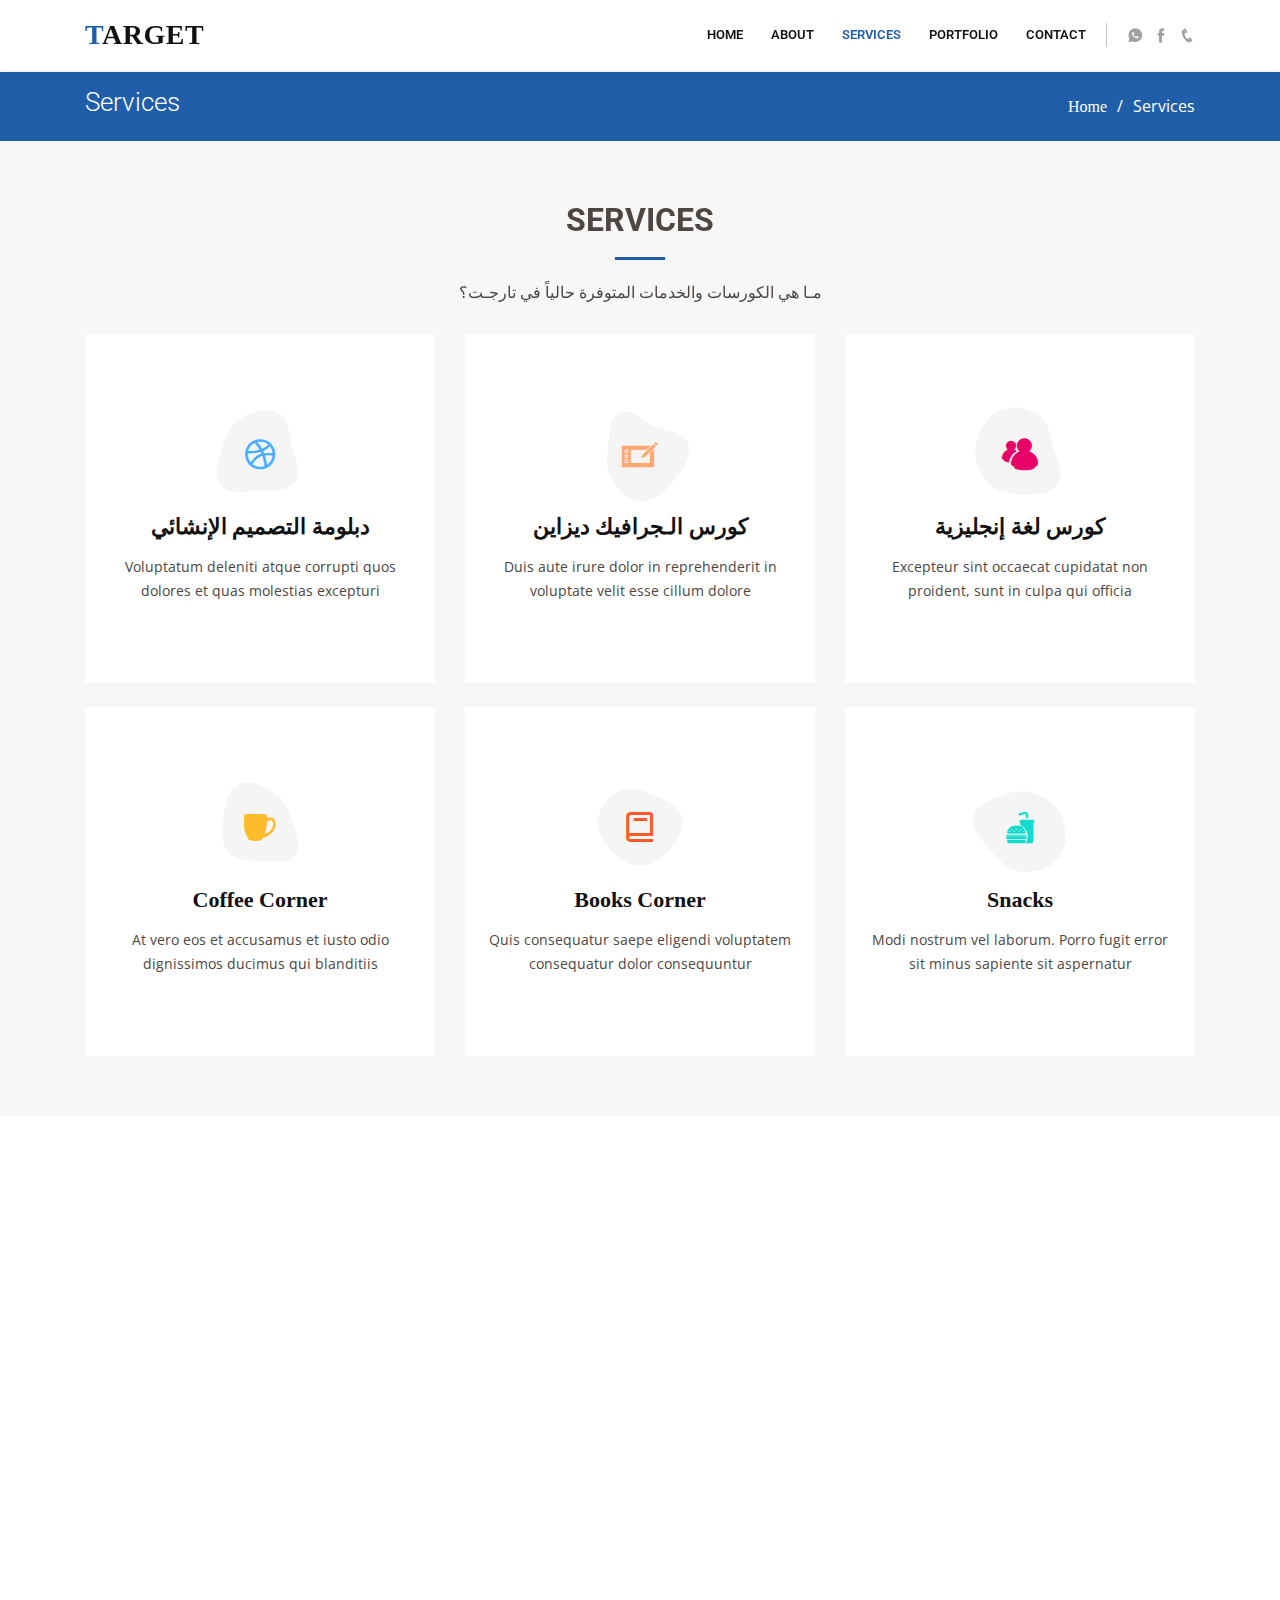
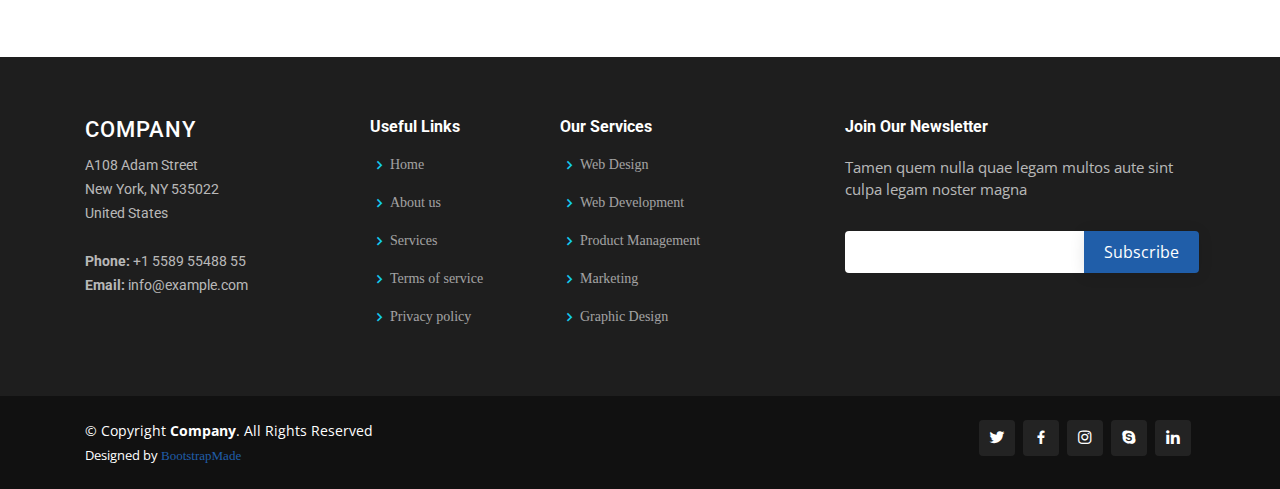
<file: services.html>
<!DOCTYPE html>
<html lang="en">

<head>
  <meta charset="utf-8">
  <meta content="width=device-width, initial-scale=1.0" name="viewport">

  <title>Target</title>
  <meta content="" name="description">
  <meta content="" name="keywords">

  <!-- Favicons -->
  <link href="assets/img/target/logo.png" rel="icon">
  <link href="assets/img/apple-touch-icon.png" rel="apple-touch-icon">

  <!-- Google Fonts -->
  <link href="https://fonts.googleapis.com/css?family=Open+Sans:300,300i,400,400i,600,600i,700,700i|Roboto:300,300i,400,400i,500,500i,600,600i,700,700i|Poppins:300,300i,400,400i,500,500i,600,600i,700,700i" rel="stylesheet">

  <!-- Vendor CSS Files -->
  <link href="assets/vendor/bootstrap/css/bootstrap.min.css" rel="stylesheet">
  <link href="assets/vendor/icofont/icofont.min.css" rel="stylesheet">
  <link href="assets/vendor/boxicons/css/boxicons.min.css" rel="stylesheet">
  <link href="assets/vendor/animate.css/animate.min.css" rel="stylesheet">
  <link href="assets/vendor/venobox/venobox.css" rel="stylesheet">
  <link href="assets/vendor/owl.carousel/assets/owl.carousel.min.css" rel="stylesheet">
  <link href="assets/vendor/aos/aos.css" rel="stylesheet">
  <link href="assets/vendor/remixicon/remixicon.css" rel="stylesheet">

  <!-- Template Main CSS File -->
  <link href="assets/css/style.css" rel="stylesheet">

</head>

<body>

  <!-- ======= Header ======= -->
  <header id="header" class="fixed-top">
    <div class="container d-flex align-items-center">

      <h1 class="logo mr-auto"><a href="index.html"><span>T</span>arget</a></h1>
      <!-- Uncomment below if you prefer to use an image logo -->
      <!-- <a href="index.html" class="logo mr-auto"><img src="assets/img/logo.png" alt="" class="img-fluid"></a>-->

      <nav class="nav-menu d-none d-lg-block">
        <ul>
          <li><a href="index.html">Home</a></li>
          <li><a href="about.html">about</a></li>

          <!-- <li class="drop-down"><a href="">About</a>
            <ul>
              <li class="active"><a href="about.html">About Us</a></li>
              <li><a href="team.html">Team</a></li>
              <li><a href="testimonials.html">Testimonials</a></li>
            </ul>
          </li> -->

          <li><a class="active" href="services.html">Services</a></li>
          <li><a href="portfolio.html">Portfolio</a></li>
          <li><a href="contact.html">Contact</a></li>

        </ul>
      </nav><!-- .nav-menu -->

      <div class="header-social-links">
        <a href="https://wa.me/+201206322292" class="twitter"><i class="icofont-whatsapp"></i></a>
        <a href="https://www.facebook.com/Target-Academy-109488547124604" class="facebook"><i class="icofont-facebook"></i></a>
        <a href="tel:+201206322292" class="instagram"><i class="icofont-phone"></i></a>
      </div>

    </div>
  </header><!-- End Header -->

  <main id="main">

    <!-- ======= Breadcrumbs ======= -->
    <section id="breadcrumbs" class="breadcrumbs">
      <div class="container">

        <div class="d-flex justify-content-between align-items-center">
          <h2>Services</h2>
          <ol>
            <li><a href="index.html">Home</a></li>
            <li>Services</li>
          </ol>
        </div>

      </div>
    </section><!-- End Breadcrumbs -->

    <!-- ======= Services Section ======= -->
    <section id="services" class="services section-bg">
      <div class="container" data-aos="fade-up">

        <div class="section-title">
          <h2>Services</strong></h2>
          <p>مـا هي الكورسات والخدمات المتوفرة حالياً في تارجـت؟</p>
        </div>

        <div class="row">
          <div class="col-lg-4 col-md-6 d-flex align-items-stretch" data-aos="zoom-in" data-aos-delay="100">
            <div class="icon-box iconbox-blue">
              <div class="icon">
                <svg width="100" height="100" viewBox="0 0 600 600" xmlns="http://www.w3.org/2000/svg">
                  <path stroke="none" stroke-width="0" fill="#f5f5f5" d="M300,521.0016835830174C376.1290562159157,517.8887921683347,466.0731472004068,529.7835943286574,510.70327084640275,468.03025145048787C554.3714126377745,407.6079735673963,508.03601936045806,328.9844924480964,491.2728898941984,256.3432110539036C474.5976632858925,184.082847569629,479.9380746630129,96.60480741107993,416.23090153303,58.64404602377083C348.86323505073057,18.502131276798302,261.93793281208167,40.57373210992963,193.5410806939664,78.93577620505333C130.42746243093433,114.334589627462,98.30271207620316,179.96522072025542,76.75703585869454,249.04625023123273C51.97151888228291,328.5150500222984,13.704378332031375,421.85034740162234,66.52175969318436,486.19268352777647C119.04800174914682,550.1803526380478,217.28368757567262,524.383925680826,300,521.0016835830174"></path>
                </svg>
                <i class="bx bxl-dribbble"></i>
              </div>
              <h4><a href="">دبلومة التصميم الإنشائي</a></h4>
              <p>Voluptatum deleniti atque corrupti quos dolores et quas molestias excepturi</p>
            </div>
          </div>

          <div class="col-lg-4 col-md-6 d-flex align-items-stretch mt-4 mt-md-0" data-aos="zoom-in" data-aos-delay="200">
            <div class="icon-box iconbox-orange ">
              <div class="icon">
                <svg width="100" height="100" viewBox="0 0 600 600" xmlns="http://www.w3.org/2000/svg">
                  <path stroke="none" stroke-width="0" fill="#f5f5f5" d="M300,582.0697525312426C382.5290701553225,586.8405444964366,449.9789794690241,525.3245884688669,502.5850820975895,461.55621195738473C556.606425686781,396.0723002908107,615.8543463187945,314.28637112970534,586.6730223649479,234.56875336149918C558.9533121215079,158.8439757836574,454.9685369536778,164.00468322053177,381.49747125262974,130.76875717737553C312.15926192815925,99.40240125094834,248.97055460311594,18.661163978235184,179.8680185752513,50.54337015887873C110.5421016452524,82.52863877960104,119.82277516462835,180.83849132639028,109.12597500060166,256.43424936330496C100.08760227029461,320.3096726198365,92.17705696193138,384.0621239912766,124.79988738764834,439.7174275375508C164.83382741302287,508.01625554203684,220.96474134820875,577.5009287672846,300,582.0697525312426"></path>
                </svg>
                <i class="icofont-drawing-tablet"></i>
              </div>
              <h4><a href="">كورس الـجرافيك ديزاين</a></h4>
              <p>Duis aute irure dolor in reprehenderit in voluptate velit esse cillum dolore</p>
            </div>
          </div>

          <div class="col-lg-4 col-md-6 d-flex align-items-stretch mt-4 mt-lg-0" data-aos="zoom-in" data-aos-delay="300">
            <div class="icon-box iconbox-pink">
              <div class="icon">
                <svg width="100" height="100" viewBox="0 0 600 600" xmlns="http://www.w3.org/2000/svg">
                  <path stroke="none" stroke-width="0" fill="#f5f5f5" d="M300,541.5067337569781C382.14930387511276,545.0595476570109,479.8736841581634,548.3450877840088,526.4010558755058,480.5488172755941C571.5218469581645,414.80211281144784,517.5187510058486,332.0715597781072,496.52539010469104,255.14436215662573C477.37192572678356,184.95920475031193,473.57363656557914,105.61284051026155,413.0603344069578,65.22779650032875C343.27470386102294,18.654635553484475,251.2091493199835,5.337323636656869,175.0934190732945,40.62881213300186C97.87086631185822,76.43348514350839,51.98124368387456,156.15599469081315,36.44837278890362,239.84606092416172C21.716077023791087,319.22268207091537,43.775223500013084,401.1760424656574,96.891909868211,461.97329694683043C147.22146801428983,519.5804099606455,223.5754009179313,538.201503339737,300,541.5067337569781"></path>
                </svg>
                <i class="icofont-live-messenger"></i>
              </div>
              <h4><a href="">كورس لغة إنجليزية</a></h4>
              <p>Excepteur sint occaecat cupidatat non proident, sunt in culpa qui officia</p>
            </div>
          </div>

          <div class="col-lg-4 col-md-6 d-flex align-items-stretch mt-4" data-aos="zoom-in" data-aos-delay="100">
            <div class="icon-box iconbox-yellow">
              <div class="icon">
                <svg width="100" height="100" viewBox="0 0 600 600" xmlns="http://www.w3.org/2000/svg">
                  <path stroke="none" stroke-width="0" fill="#f5f5f5" d="M300,503.46388370962813C374.79870501325706,506.71871716319447,464.8034551963731,527.1746412648533,510.4981551193396,467.86667711651364C555.9287308511215,408.9015244558933,512.6030010748507,327.5744911775523,490.211057578863,256.5855673507754C471.097692560561,195.9906835881958,447.69079081568157,138.11976852964426,395.19560036434837,102.3242989838813C329.3053358748298,57.3949838291264,248.02791733380457,8.279543830951368,175.87071277845988,42.242879143198664C103.41431057327972,76.34704239035025,93.79494320519305,170.9812938413882,81.28167332365135,250.07896920659033C70.17666984294237,320.27484674793965,64.84698225790005,396.69656628748305,111.28512138212992,450.4950937839243C156.20124167950087,502.5303643271138,231.32542653798444,500.4755392045468,300,503.46388370962813"></path>
                </svg>
                <i class="icofont-coffee-cup"></i>
              </div>
              <h4><a href="">Coffee Corner</a></h4>
              <p>At vero eos et accusamus et iusto odio dignissimos ducimus qui blanditiis</p>
            </div>
          </div>

          <div class="col-lg-4 col-md-6 d-flex align-items-stretch mt-4" data-aos="zoom-in" data-aos-delay="200">
            <div class="icon-box iconbox-red">
              <div class="icon">
                <svg width="100" height="100" viewBox="0 0 600 600" xmlns="http://www.w3.org/2000/svg">
                  <path stroke="none" stroke-width="0" fill="#f5f5f5" d="M300,532.3542879108572C369.38199826031484,532.3153073249985,429.10787420159085,491.63046689027357,474.5244479745417,439.17860296908856C522.8885846962883,383.3225815378663,569.1668002868075,314.3205725914397,550.7432151929288,242.7694973846089C532.6665558377875,172.5657663291529,456.2379748765914,142.6223662098291,390.3689995646985,112.34683881706744C326.66090330228417,83.06452184765237,258.84405631176094,53.51806209861945,193.32584062364296,78.48882559362697C121.61183558270385,105.82097193414197,62.805066853699245,167.19869350419734,48.57481801355237,242.6138429142374C34.843463184063346,315.3850353017275,76.69343916112496,383.4422959591041,125.22947124332185,439.3748458443577C170.7312796277747,491.8107796887764,230.57421082200815,532.3932930995766,300,532.3542879108572"></path>
                </svg>
                <i class="bx bx-book"></i>
              </div>
              <h4><a href="">Books Corner</a></h4>
              <p>Quis consequatur saepe eligendi voluptatem consequatur dolor consequuntur</p>
            </div>
          </div>

          <div class="col-lg-4 col-md-6 d-flex align-items-stretch mt-4" data-aos="zoom-in" data-aos-delay="300">
            <div class="icon-box iconbox-teal">
              <div class="icon">
                <svg width="100" height="100" viewBox="0 0 600 600" xmlns="http://www.w3.org/2000/svg">
                  <path stroke="none" stroke-width="0" fill="#f5f5f5" d="M300,566.797414625762C385.7384707136149,576.1784315230908,478.7894351017131,552.8928747891023,531.9192734346935,484.94944893311C584.6109503024035,417.5663521118492,582.489472248146,322.67544863468447,553.9536738515405,242.03673114598146C529.1557734026468,171.96086150256528,465.24506316201064,127.66468636344209,395.9583748389544,100.7403814666027C334.2173773831606,76.7482773500951,269.4350130405921,84.62216499799875,207.1952322260088,107.2889140133804C132.92018162631612,134.33871894543012,41.79353780512637,160.00259165414826,22.644507872594943,236.69541883565114C3.319112789854554,314.0945973066697,72.72355303640163,379.243833228382,124.04198916343866,440.3218312028393C172.9286146004772,498.5055451809895,224.45579914871206,558.5317968840102,300,566.797414625762"></path>
                </svg>
                <!--<i class="bx bx-cloud-meatball"></i>-->
                <i class="icofont-fast-food"></i>
              </div>
              <h4><a href="">Snacks</a></h4>
              <p>Modi nostrum vel laborum. Porro fugit error sit minus sapiente sit aspernatur</p>
            </div>
          </div>

        </div>

      </div>
    </section><!-- End Services Section -->
    
    <!-- ======= Features Section ======= -->
    <section id="features" class="features">
      <div class="container" data-aos="fade-up">

        <div class="section-title">
          <h2>Features</h2>
          <p>Magnam dolores commodi suscipit. Necessitatibus eius consequatur ex aliquid fuga eum quidem. Sit sint consectetur velit. Quisquam quos quisquam cupiditate. Et nemo qui impedit suscipit alias ea. Quia fugiat sit in iste officiis commodi quidem hic quas.</p>
        </div>

        <div class="row">
          <div class="col-lg-3 col-md-4">
            <div class="icon-box">
              <i class="ri-store-line" style="color: #ffbb2c;"></i>
              <h3><a href="">Lorem Ipsum</a></h3>
            </div>
          </div>
          <div class="col-lg-3 col-md-4 mt-4 mt-md-0">
            <div class="icon-box">
              <i class="ri-bar-chart-box-line" style="color: #5578ff;"></i>
              <h3><a href="">Dolor Sitema</a></h3>
            </div>
          </div>
          <div class="col-lg-3 col-md-4 mt-4 mt-md-0">
            <div class="icon-box">
              <i class="ri-calendar-todo-line" style="color: #e80368;"></i>
              <h3><a href="">Sed perspiciatis</a></h3>
            </div>
          </div>
          <div class="col-lg-3 col-md-4 mt-4 mt-lg-0">
            <div class="icon-box">
              <i class="ri-paint-brush-line" style="color: #e361ff;"></i>
              <h3><a href="">Magni Dolores</a></h3>
            </div>
          </div>
          <div class="col-lg-3 col-md-4 mt-4">
            <div class="icon-box">
              <i class="ri-database-2-line" style="color: #47aeff;"></i>
              <h3><a href="">Nemo Enim</a></h3>
            </div>
          </div>
          <div class="col-lg-3 col-md-4 mt-4">
            <div class="icon-box">
              <i class="ri-gradienter-line" style="color: #ffa76e;"></i>
              <h3><a href="">Eiusmod Tempor</a></h3>
            </div>
          </div>
          <div class="col-lg-3 col-md-4 mt-4">
            <div class="icon-box">
              <i class="ri-file-list-3-line" style="color: #11dbcf;"></i>
              <h3><a href="">Midela Teren</a></h3>
            </div>
          </div>
          <div class="col-lg-3 col-md-4 mt-4">
            <div class="icon-box">
              <i class="ri-price-tag-2-line" style="color: #4233ff;"></i>
              <h3><a href="">Pira Neve</a></h3>
            </div>
          </div>
          <div class="col-lg-3 col-md-4 mt-4">
            <div class="icon-box">
              <i class="ri-anchor-line" style="color: #b2904f;"></i>
              <h3><a href="">Dirada Pack</a></h3>
            </div>
          </div>
          <div class="col-lg-3 col-md-4 mt-4">
            <div class="icon-box">
              <i class="ri-disc-line" style="color: #b20969;"></i>
              <h3><a href="">Moton Ideal</a></h3>
            </div>
          </div>
          <div class="col-lg-3 col-md-4 mt-4">
            <div class="icon-box">
              <i class="ri-base-station-line" style="color: #ff5828;"></i>
              <h3><a href="">Verdo Park</a></h3>
            </div>
          </div>
          <div class="col-lg-3 col-md-4 mt-4">
            <div class="icon-box">
              <i class="ri-fingerprint-line" style="color: #29cc61;"></i>
              <h3><a href="">Flavor Nivelanda</a></h3>
            </div>
          </div>
        </div>

      </div>
    </section><!-- End Features Section -->

  </main><!-- End #main -->

  <!-- ======= Footer ======= -->
  <footer id="footer">

    <div class="footer-top">
      <div class="container">
        <div class="row">

          <div class="col-lg-3 col-md-6 footer-contact">
            <h3>Company</h3>
            <p>
              A108 Adam Street <br>
              New York, NY 535022<br>
              United States <br><br>
              <strong>Phone:</strong> +1 5589 55488 55<br>
              <strong>Email:</strong> info@example.com<br>
            </p>
          </div>

          <div class="col-lg-2 col-md-6 footer-links">
            <h4>Useful Links</h4>
            <ul>
              <li><i class="bx bx-chevron-right"></i> <a href="#">Home</a></li>
              <li><i class="bx bx-chevron-right"></i> <a href="#">About us</a></li>
              <li><i class="bx bx-chevron-right"></i> <a href="#">Services</a></li>
              <li><i class="bx bx-chevron-right"></i> <a href="#">Terms of service</a></li>
              <li><i class="bx bx-chevron-right"></i> <a href="#">Privacy policy</a></li>
            </ul>
          </div>

          <div class="col-lg-3 col-md-6 footer-links">
            <h4>Our Services</h4>
            <ul>
              <li><i class="bx bx-chevron-right"></i> <a href="#">Web Design</a></li>
              <li><i class="bx bx-chevron-right"></i> <a href="#">Web Development</a></li>
              <li><i class="bx bx-chevron-right"></i> <a href="#">Product Management</a></li>
              <li><i class="bx bx-chevron-right"></i> <a href="#">Marketing</a></li>
              <li><i class="bx bx-chevron-right"></i> <a href="#">Graphic Design</a></li>
            </ul>
          </div>

          <div class="col-lg-4 col-md-6 footer-newsletter">
            <h4>Join Our Newsletter</h4>
            <p>Tamen quem nulla quae legam multos aute sint culpa legam noster magna</p>
            <form action="" method="post">
              <input type="email" name="email"><input type="submit" value="Subscribe">
            </form>
          </div>

        </div>
      </div>
    </div>

    <div class="container d-md-flex py-4">

      <div class="mr-md-auto text-center text-md-left">
        <div class="copyright">
          &copy; Copyright <strong><span>Company</span></strong>. All Rights Reserved
        </div>
        <div class="credits">
          <!-- All the links in the footer should remain intact. -->
          <!-- You can delete the links only if you purchased the pro version. -->
          <!-- Licensing information: https://bootstrapmade.com/license/ -->
          <!-- Purchase the pro version with working PHP/AJAX contact form: https://bootstrapmade.com/company-free-html-bootstrap-template/ -->
          Designed by <a href="https://bootstrapmade.com/">BootstrapMade</a>
        </div>
      </div>
      <div class="social-links text-center text-md-right pt-3 pt-md-0">
        <a href="#" class="twitter"><i class="bx bxl-twitter"></i></a>
        <a href="#" class="facebook"><i class="bx bxl-facebook"></i></a>
        <a href="#" class="instagram"><i class="bx bxl-instagram"></i></a>
        <a href="#" class="google-plus"><i class="bx bxl-skype"></i></a>
        <a href="#" class="linkedin"><i class="bx bxl-linkedin"></i></a>
      </div>
    </div>
  </footer><!-- End Footer -->

  <a href="#" class="back-to-top"><i class="icofont-simple-up"></i></a>

  <!-- Vendor JS Files -->
  <script src="assets/vendor/jquery/jquery.min.js"></script>
  <script src="assets/vendor/bootstrap/js/bootstrap.bundle.min.js"></script>
  <script src="assets/vendor/jquery.easing/jquery.easing.min.js"></script>
  <script src="assets/vendor/php-email-form/validate.js"></script>
  <script src="assets/vendor/jquery-sticky/jquery.sticky.js"></script>
  <script src="assets/vendor/isotope-layout/isotope.pkgd.min.js"></script>
  <script src="assets/vendor/venobox/venobox.min.js"></script>
  <script src="assets/vendor/waypoints/jquery.waypoints.min.js"></script>
  <script src="assets/vendor/owl.carousel/owl.carousel.min.js"></script>
  <script src="assets/vendor/aos/aos.js"></script>

  <!-- Template Main JS File -->
  <script src="assets/js/main.js"></script>

</body>

</html>
</file>
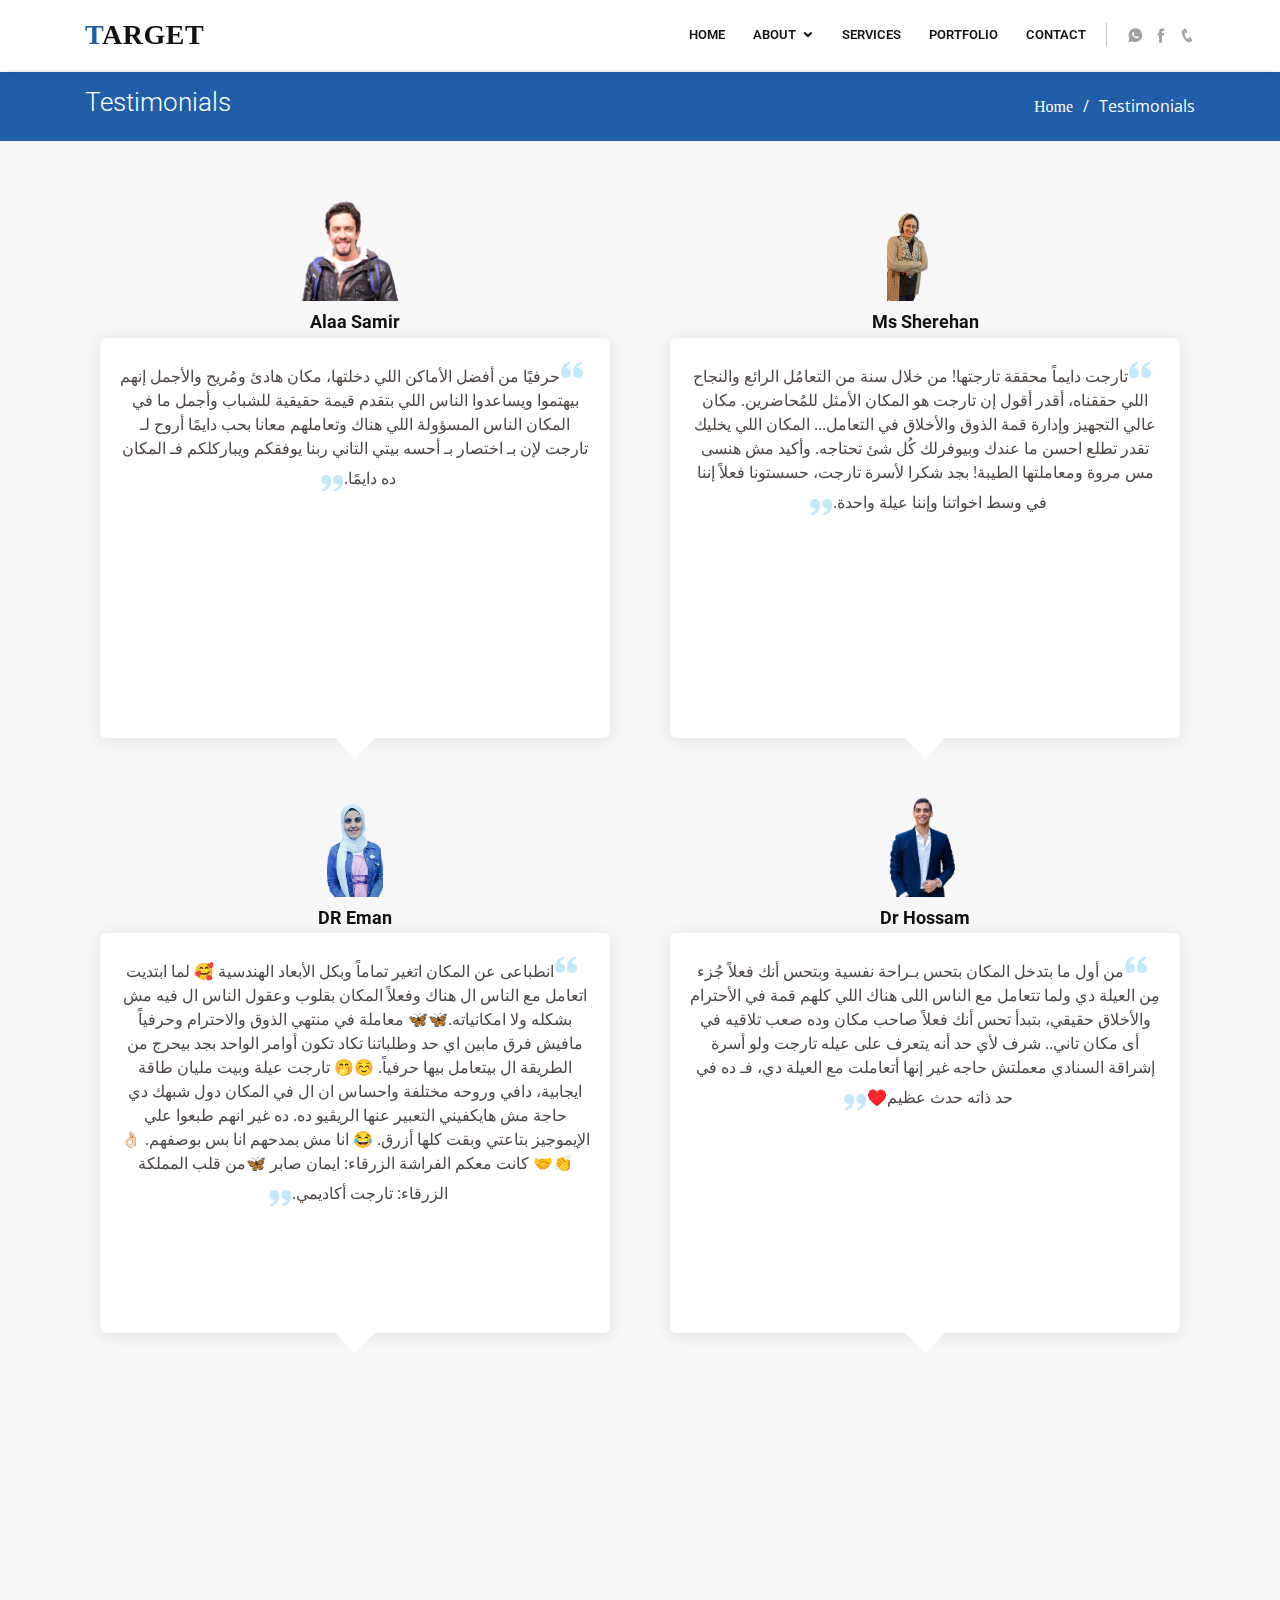
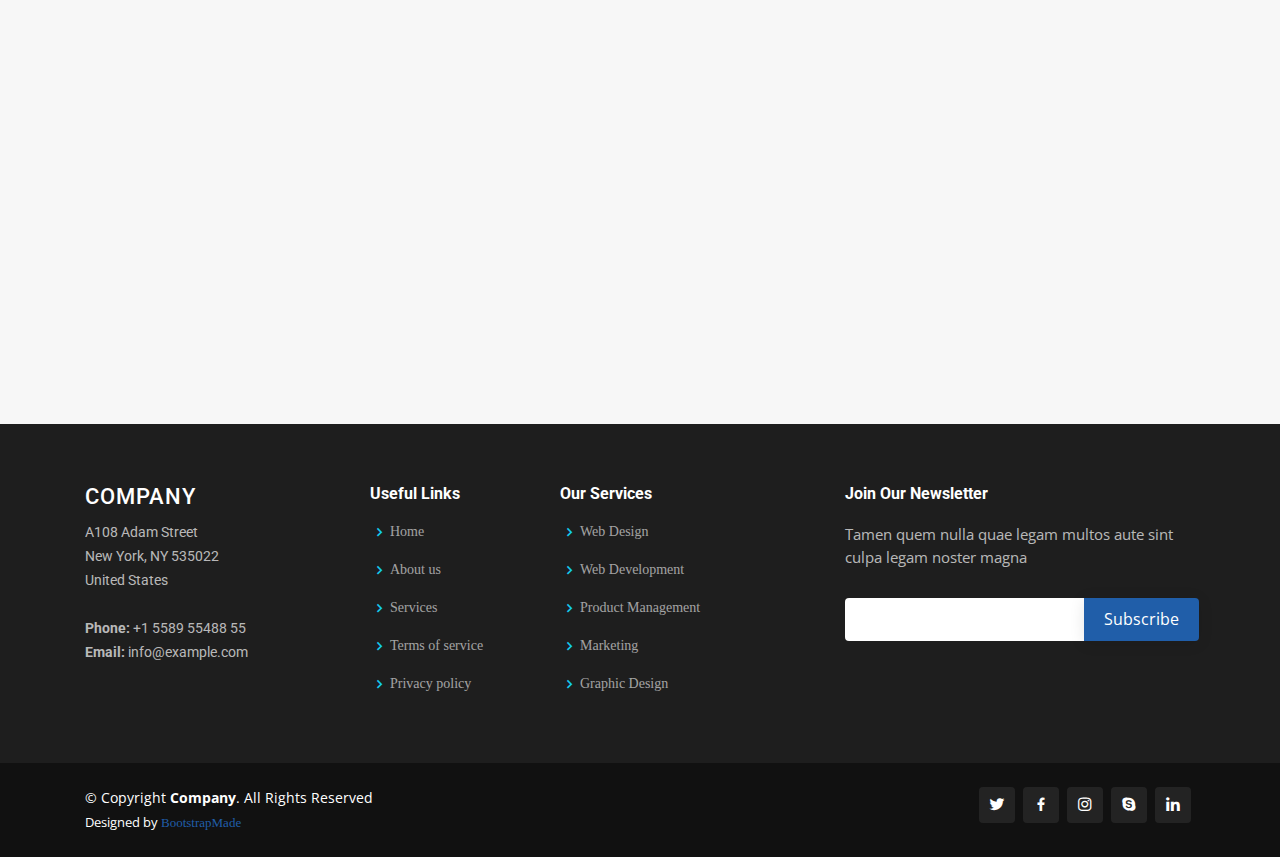
<file: testimonials.html>
<!DOCTYPE html>
<html lang="en">

<head>
  <meta charset="utf-8">
  <meta content="width=device-width, initial-scale=1.0" name="viewport">

  <title>Target</title>
  <meta content="" name="description">
  <meta content="" name="keywords">

  <!-- Favicons -->
  <link href="assets/img/target/logo.png" rel="icon">
  <link href="assets/img/apple-touch-icon.png" rel="apple-touch-icon">

  <!-- Google Fonts -->
  <link href="https://fonts.googleapis.com/css?family=Open+Sans:300,300i,400,400i,600,600i,700,700i|Roboto:300,300i,400,400i,500,500i,600,600i,700,700i|Poppins:300,300i,400,400i,500,500i,600,600i,700,700i" rel="stylesheet">

  <!-- Vendor CSS Files -->
  <link href="assets/vendor/bootstrap/css/bootstrap.min.css" rel="stylesheet">
  <link href="assets/vendor/icofont/icofont.min.css" rel="stylesheet">
  <link href="assets/vendor/boxicons/css/boxicons.min.css" rel="stylesheet">
  <link href="assets/vendor/animate.css/animate.min.css" rel="stylesheet">
  <link href="assets/vendor/venobox/venobox.css" rel="stylesheet">
  <link href="assets/vendor/owl.carousel/assets/owl.carousel.min.css" rel="stylesheet">
  <link href="assets/vendor/aos/aos.css" rel="stylesheet">
  <link href="assets/vendor/remixicon/remixicon.css" rel="stylesheet">

  <!-- Template Main CSS File -->
  <link href="assets/css/style.css" rel="stylesheet">

</head>

<body>

  <!-- ======= Header ======= -->
  <header id="header" class="fixed-top">
    <div class="container d-flex align-items-center">

      <h1 class="logo mr-auto"><a href="index.html"><span>T</span>arget</a></h1>
      <!-- Uncomment below if you prefer to use an image logo -->
      <!-- <a href="index.html" class="logo mr-auto"><img src="assets/img/logo.png" alt="" class="img-fluid"></a>-->

      <nav class="nav-menu d-none d-lg-block">
        <ul>
          <li><a href="index.html">Home</a></li>

          <li class="drop-down"><a href="">About</a>
            <ul>
              <li class="active"><a href="about.html">About Us</a></li>
              <li><a href="team.html">Team</a></li>
              <li><a href="testimonials.html">Testimonials</a></li>
            </ul>
          </li>

          <li><a href="services.html">Services</a></li>
          <li><a href="portfolio.html">Portfolio</a></li>
          <li><a href="contact.html">Contact</a></li>

        </ul>
      </nav><!-- .nav-menu -->

      <div class="header-social-links">
        <a href="https://wa.me/+201206322292" class="twitter"><i class="icofont-whatsapp"></i></a>
        <a href="https://www.facebook.com/Target-Academy-109488547124604" class="facebook"><i class="icofont-facebook"></i></a>
        <a href="tel:+201206322292" class="instagram"><i class="icofont-phone"></i></a>
      </div>

    </div>
  </header><!-- End Header -->

  <main id="main">

    <!-- ======= Breadcrumbs ======= -->
    <section id="breadcrumbs" class="breadcrumbs">
      <div class="container">

        <div class="d-flex justify-content-between align-items-center">
          <h2>Testimonials</h2>
          <ol>
            <li><a href="index.html">Home</a></li>
            <li>Testimonials</li>
          </ol>
        </div>

      </div>
    </section><!-- End Breadcrumbs -->

    <!-- ======= Testimonials Section ======= -->
    <section id="testimonials" class="testimonials section-bg">
      <div class="container">

        <div class="row">

          <div class="col-lg-6" data-aos="fade-up">
            <div class="testimonial-item">
              <img src="assets/img/testimonials/testimonials-1.png" class="testimonial-img" alt="">
              <h3>Alaa Samir</h3>
              <!-- <h4>Ceo &amp; Founder</h4> -->
              <p>
                <i class="bx bxs-quote-alt-left quote-icon-left"></i>
                  حرفيًا من أفضل الأماكن اللي دخلتها، مكان هادئ ومُريح والأجمل إنهم بيهتموا ويساعدوا الناس اللي بتقدم قيمة حقيقية للشباب وأجمل ما في المكان الناس المسؤولة اللي هناك وتعاملهم معانا
                  بحب دايمًا أروح لـ تارجت لإن بـ اختصار بـ أحسه بيتي التاني 
                  ربنا يوفقكم ويباركلكم فـ المكان ده دايمًا.
                <i class="bx bxs-quote-alt-right quote-icon-right"></i>
              </p>
            </div>
          </div>

          <div class="col-lg-6" data-aos="fade-up" data-aos-delay="100">
            <div class="testimonial-item mt-4 mt-lg-0">
              <img src="assets/img/testimonials/testimonials-2.png" class="testimonial-img" alt="">
              <h3>Ms Sherehan</h3>
              <!-- <h4>Designer</h4> -->
              <p>
                <i class="bx bxs-quote-alt-left quote-icon-left"></i>
                  تارجت دايماً محققة تارجتها!
                  من خلال سنة من التعامُل الرائع والنجاح اللي حققناه، أقدر أقول إن تارجت هو المكان الأمثل للمُحاضرين. 
                  مكان عالي التجهيز وإدارة قمة الذوق والأخلاق في التعامل... المكان اللي يخليك تقدر تطلع احسن ما عندك وبيوفرلك كُل شئ تحتاجه.
                  وأكيد مش هنسى مس مروة ومعاملتها الطيبة!
                  بجد شكرا لأسرة تارجت، حسستونا فعلاً إننا في وسط اخواتنا وإننا عيلة واحدة.

                <i class="bx bxs-quote-alt-right quote-icon-right"></i>
              </p>
            </div>
          </div>

          <div class="col-lg-6" data-aos="fade-up" data-aos-delay="200">
            <div class="testimonial-item mt-4">
              <img src="assets/img/testimonials/testimonials-3.png" class="testimonial-img" alt="">
              <h3>DR Eman</h3>
              <!-- <h4>Store Owner</h4> -->
              <p>
                <i class="bx bxs-quote-alt-left quote-icon-left"></i>
                  انطباعى عن المكان اتغير تماماً وبكل الأبعاد الهندسية 🥰 لما ابتديت اتعامل مع الناس ال هناك وفعلاً المكان بقلوب وعقول الناس ال فيه مش بشكله ولا امكانياته.🦋🦋 معاملة في منتهي الذوق والاحترام وحرفياً مافيش فرق مابين اي حد وطلباتنا تكاد تكون أوامر الواحد بجد بيحرج من الطريقة ال بيتعامل بيها حرفياً. ☺️🤭
                  تارجت عيلة وبيت مليان طاقة ايجابية، دافي وروحه مختلفة واحساس ان ال في المكان دول شبهك دي حاجة مش هايكفيني التعبير عنها الريڤيو ده. ده غير انهم طبعوا علي الإيموجيز بتاعتي وبقت كلها أزرق. 😂 انا مش بمدحهم انا بس بوصفهم. 👌🏻👏🤝
                  كانت معكم الفراشة الزرقاء: ايمان صابر 🦋من قلب المملكة الزرقاء: تارجت أكاديمي.

                <i class="bx bxs-quote-alt-right quote-icon-right"></i>
              </p>
            </div>
          </div>

          <div class="col-lg-6" data-aos="fade-up" data-aos-delay="300">
            <div class="testimonial-item mt-4">
              <img src="assets/img/testimonials/testimonials-4.png" class="testimonial-img" alt="">
              <h3>Dr Hossam</h3>
              <!-- <h4>Freelancer</h4> -->
              <p>
                <i class="bx bxs-quote-alt-left quote-icon-left"></i>
                  من أول ما بتدخل المكان بتحس بـراحة نفسية وبتحس أنك فعلاً جُزء مِن العيلة دي ولما تتعامل مع الناس اللى هناك اللي كلهم قمة في الأحترام والأخلاق حقيقي، بتبدأ تحس أنك فعلاً صاحب مكان وده صعب تلاقيه في أى مكان تاني.. شرف لأي حد أنه يتعرف على عيله تارجت ولو أسرة إشراقة السنادي معملتش حاجه غير إنها أتعاملت مع العيلة دي، فـ ده في حد ذاته حدث عظيم♥️
                <i class="bx bxs-quote-alt-right quote-icon-right"></i>
              </p>
            </div>
          </div>

          <div class="col-lg-6" data-aos="fade-up" data-aos-delay="400">
            <div class="testimonial-item mt-4">
              <img src="assets/img/testimonials/testimonials-5.png" class="testimonial-img" alt="">
              <h3>abdelrahman akram</h3>
              <!-- <h4>Entrepreneur</h4> -->
              <p>
                <i class="bx bxs-quote-alt-left quote-icon-left"></i>
                  It’s one of the best places and communities in Sohag ever. 
                  من أول ما بدأنا سوا وإنتوا موفرين كل سُبُل الراحة والدعم لينا، والتعامل بينا ما كانش business وبس كان friendly جدًا جدًا ودى كانت من أحلى الحاجات فعلاً. 
                  I wish you all the best.
                <i class="bx bxs-quote-alt-right quote-icon-right"></i>
              </p>
            </div>
          </div>

          <div class="col-lg-6" data-aos="fade-up" data-aos-delay="500">
            <div class="testimonial-item mt-4">
              <img src="assets/img/testimonials/testimonials-6.png" class="testimonial-img" alt="">
              <h3>Mohammed Ashraf</h3>
              <!-- <h4>Store Owner</h4> -->
              <p>
                <i class="bx bxs-quote-alt-left quote-icon-left"></i>
                    لما تحب تتجمع أنت وعيلتك بتدور على مكان موثوق فيه وواسع ومريح ودا اللي لقيته في تارجت، اول ما بتدخل المكان كدا في روح غريبة جميلة بتلاقيها فيه، بتدخل بتلاقي كل حبايبك ودا بيثبتلك انك اخترت المكان الصح، بتبقى قاعد كدا كأنك وسط عيلتك التانية، العيلة اللي مريحاك في كل حاجة، أنتم من مكاسب حياتي.
                    <br>
                    حقيقي بشكر تارجت جداً على استضافتهم لينا بكل حب
                <i class="bx bxs-quote-alt-right quote-icon-right"></i>
              </p>
            </div>
          </div>

        </div>

      </div>
    </section><!-- End Testimonials Section -->

  </main><!-- End #main -->

  <!-- ======= Footer ======= -->
  <footer id="footer">

    <div class="footer-top">
      <div class="container">
        <div class="row">

          <div class="col-lg-3 col-md-6 footer-contact">
            <h3>Company</h3>
            <p>
              A108 Adam Street <br>
              New York, NY 535022<br>
              United States <br><br>
              <strong>Phone:</strong> +1 5589 55488 55<br>
              <strong>Email:</strong> info@example.com<br>
            </p>
          </div>

          <div class="col-lg-2 col-md-6 footer-links">
            <h4>Useful Links</h4>
            <ul>
              <li><i class="bx bx-chevron-right"></i> <a href="#">Home</a></li>
              <li><i class="bx bx-chevron-right"></i> <a href="#">About us</a></li>
              <li><i class="bx bx-chevron-right"></i> <a href="#">Services</a></li>
              <li><i class="bx bx-chevron-right"></i> <a href="#">Terms of service</a></li>
              <li><i class="bx bx-chevron-right"></i> <a href="#">Privacy policy</a></li>
            </ul>
          </div>

          <div class="col-lg-3 col-md-6 footer-links">
            <h4>Our Services</h4>
            <ul>
              <li><i class="bx bx-chevron-right"></i> <a href="#">Web Design</a></li>
              <li><i class="bx bx-chevron-right"></i> <a href="#">Web Development</a></li>
              <li><i class="bx bx-chevron-right"></i> <a href="#">Product Management</a></li>
              <li><i class="bx bx-chevron-right"></i> <a href="#">Marketing</a></li>
              <li><i class="bx bx-chevron-right"></i> <a href="#">Graphic Design</a></li>
            </ul>
          </div>

          <div class="col-lg-4 col-md-6 footer-newsletter">
            <h4>Join Our Newsletter</h4>
            <p>Tamen quem nulla quae legam multos aute sint culpa legam noster magna</p>
            <form action="" method="post">
              <input type="email" name="email"><input type="submit" value="Subscribe">
            </form>
          </div>

        </div>
      </div>
    </div>

    <div class="container d-md-flex py-4">

      <div class="mr-md-auto text-center text-md-left">
        <div class="copyright">
          &copy; Copyright <strong><span>Company</span></strong>. All Rights Reserved
        </div>
        <div class="credits">
          <!-- All the links in the footer should remain intact. -->
          <!-- You can delete the links only if you purchased the pro version. -->
          <!-- Licensing information: https://bootstrapmade.com/license/ -->
          <!-- Purchase the pro version with working PHP/AJAX contact form: https://bootstrapmade.com/company-free-html-bootstrap-template/ -->
          Designed by <a href="https://bootstrapmade.com/">BootstrapMade</a>
        </div>
      </div>
      <div class="social-links text-center text-md-right pt-3 pt-md-0">
        <a href="#" class="twitter"><i class="bx bxl-twitter"></i></a>
        <a href="#" class="facebook"><i class="bx bxl-facebook"></i></a>
        <a href="#" class="instagram"><i class="bx bxl-instagram"></i></a>
        <a href="#" class="google-plus"><i class="bx bxl-skype"></i></a>
        <a href="#" class="linkedin"><i class="bx bxl-linkedin"></i></a>
      </div>
    </div>
  </footer><!-- End Footer -->

  <a href="#" class="back-to-top"><i class="icofont-simple-up"></i></a>

  <!-- Vendor JS Files -->
  <script src="assets/vendor/jquery/jquery.min.js"></script>
  <script src="assets/vendor/bootstrap/js/bootstrap.bundle.min.js"></script>
  <script src="assets/vendor/jquery.easing/jquery.easing.min.js"></script>
  <script src="assets/vendor/php-email-form/validate.js"></script>
  <script src="assets/vendor/jquery-sticky/jquery.sticky.js"></script>
  <script src="assets/vendor/isotope-layout/isotope.pkgd.min.js"></script>
  <script src="assets/vendor/venobox/venobox.min.js"></script>
  <script src="assets/vendor/waypoints/jquery.waypoints.min.js"></script>
  <script src="assets/vendor/owl.carousel/owl.carousel.min.js"></script>
  <script src="assets/vendor/aos/aos.js"></script>

  <!-- Template Main JS File -->
  <script src="assets/js/main.js"></script>

</body>

</html>
</file>
<file: assets/vendor/venobox/venobox.css>
/* ------ venobox.css --------*/
.vbox-overlay *, .vbox-overlay *:before, .vbox-overlay *:after{
    -webkit-backface-visibility: hidden;
    -webkit-box-sizing:border-box;
    -moz-box-sizing:border-box;
    box-sizing:border-box;
}
.vbox-overlay * { 
    -webkit-backface-visibility: visible;
    backface-visibility: visible;
}
.vbox-overlay{
    display: -webkit-flex;
    display: flex;
    -webkit-flex-direction: column;
    flex-direction: column;
    -webkit-justify-content: center;
    justify-content: center;
    -webkit-align-items: center;
    align-items: center;
    position: fixed;
    left: 0;
    top: 0;
    bottom: 0;
    right: 0;
    z-index: 999999;
}

/* ----- navigation ----- */
.vbox-title{
    width: 100%;
    height: 40px;
    float: left;
    text-align: center;
    line-height: 28px;
    font-size: 12px;
    padding: 6px 50px;
    overflow: hidden;
    position: fixed;
    display: none;
    left: 0;
    z-index: 89;
}
.vbox-close{
    cursor: pointer;
    position: fixed;
    top: -1px;
    right: 0;
    width: 50px;
    height: 40px;
    padding: 6px;
    display: block;
    background-position:10px center;
    overflow: hidden;
    font-size: 24px;
    line-height: 1;
    text-align: center;
    z-index: 99;
}
.vbox-left{
    cursor: pointer;
    position: fixed;
    left: 0;
    height: 40px;
    overflow: hidden;
    line-height: 28px;
    font-size: 12px;
    z-index: 99;
    display: flex;
    align-items:center;
}
.vbox-num{
    display: inline-block;
    margin: 6px 0 6px 15px;
}
/* ----- Social share ----- */
.vbox-share{
    line-height: 28px;
    font-size: 12px;
    overflow: hidden;
    position: fixed;
    left: 0;
    z-index: 98;
    display: flex;
    align-items:center;
    justify-content: center;
    width: 100%;
    text-align: center;
}
.vbox-share svg{
    max-height: 28px;
    width: 28px;
    z-index: 10;
    margin-left: 12px;
    margin-top: 6px;
    margin-bottom: 6px;
    vertical-align: middle;
}


/* ----- navigation ARROWS ----- */
.vbox-next, .vbox-prev{
    position: fixed;
    top: 50%;
    margin-top: -15px;
    overflow: hidden;
    cursor: pointer;
    display: block;
    width: 45px;
    height: 45px;
    z-index: 99;
}
.vbox-next span, .vbox-prev span{
    position: relative;
    width: 20px;
    height: 20px;
    border: 2px solid transparent;
    border-top-color: #B6B6B6;
    border-right-color: #B6B6B6;
    text-indent: -100px;
    position: absolute;
    top: 8px;
    display: block;
}
.vbox-prev{
    left: 15px;
}
.vbox-next{
    right: 15px;
}
.vbox-prev span{
    left: 10px;
    -ms-transform: rotate(-135deg);
    -webkit-transform: rotate(-135deg);
    transform: rotate(-135deg);
}
.vbox-next span{
    -ms-transform: rotate(45deg);
    -webkit-transform: rotate(45deg);
    transform: rotate(45deg);
    right: 10px;
}
/* ------- inline window ------ */
.vbox-inline{
    width: 420px;
    height: 315px;
    height: 70vh;
    padding: 10px;
    background: #fff;
    margin: 0 auto;
    overflow: auto;
    text-align: left;
}
/* ------- Video & iFrames window ------ */
.venoframe{
    max-width: 100%;
    width: 100%;
    border: none;
    width: 100%;
    height: 260px;
    height: 70vh;
}
.venoframe.vbvid{
    height: 260px;
}
@media (min-width: 768px) {
    .venoframe, .vbox-inline{
        width: 90%;
        height: 360px;
        height: 70vh;
    }
    .venoframe.vbvid{
        width: 640px;
        height: 360px;
    }
}
@media (min-width: 992px) {
    .venoframe, .vbox-inline{
        max-width: 1200px;
        width: 80%;
        height: 540px;
        height: 70vh;
    }
    .venoframe.vbvid{
        width: 960px;
        height: 540px;
    }
}
/* 
Please do NOT edit this part! 
or at least read this note: http://i.imgur.com/7C0ws9e.gif
*/
.vbox-open{
    overflow: hidden;
}
.vbox-container{
    position: absolute;
    left: 0;
    right: 0;
    top: 0;
    bottom: 0;
    overflow-x: hidden;
    overflow-y: scroll;
    overflow-scrolling: touch;
    -webkit-overflow-scrolling: touch;
    z-index: 20;
    max-height: 100%;

}

.vbox-content{
    text-align: center;
    float: left;
    width: 100%;
    position: relative;
    overflow: hidden;
    padding: 20px 4%;
}
.vbox-container img{
    max-width: 100%;
    height: auto;
}
.vbox-figlio{
    box-shadow: 0 0 12px rgba(0,0,0,0.19), 0 6px 6px rgba(0,0,0,0.23);
    max-width: 100%;
    text-align: initial;
}
img.vbox-figlio{
    -webkit-user-select: none;
-khtml-user-select: none;
-moz-user-select: none;
-o-user-select: none;
user-select: none;
}
.vbox-content.swipe-left{
    margin-left: -200px !important;
}
.vbox-content.swipe-right{
    margin-left: 200px !important;
}
.vbox-animated{
    webkit-transition: margin 300ms ease-out;
    transition: margin 300ms ease-out;
}

/* ---------- preloader ----------
 * SPINKIT 
 * http://tobiasahlin.com/spinkit/
-------------------------------- */
.sk-double-bounce,.sk-rotating-plane{width:40px;height:40px;margin:40px auto}.sk-rotating-plane{background-color:#333;-webkit-animation:sk-rotatePlane 1.2s infinite ease-in-out;animation:sk-rotatePlane 1.2s infinite ease-in-out}@-webkit-keyframes sk-rotatePlane{0%{-webkit-transform:perspective(120px) rotateX(0) rotateY(0);transform:perspective(120px) rotateX(0) rotateY(0)}50%{-webkit-transform:perspective(120px) rotateX(-180.1deg) rotateY(0);transform:perspective(120px) rotateX(-180.1deg) rotateY(0)}100%{-webkit-transform:perspective(120px) rotateX(-180deg) rotateY(-179.9deg);transform:perspective(120px) rotateX(-180deg) rotateY(-179.9deg)}}@keyframes sk-rotatePlane{0%{-webkit-transform:perspective(120px) rotateX(0) rotateY(0);transform:perspective(120px) rotateX(0) rotateY(0)}50%{-webkit-transform:perspective(120px) rotateX(-180.1deg) rotateY(0);transform:perspective(120px) rotateX(-180.1deg) rotateY(0)}100%{-webkit-transform:perspective(120px) rotateX(-180deg) rotateY(-179.9deg);transform:perspective(120px) rotateX(-180deg) rotateY(-179.9deg)}}.sk-double-bounce{position:relative}.sk-double-bounce .sk-child{width:100%;height:100%;border-radius:50%;background-color:#333;opacity:.6;position:absolute;top:0;left:0;-webkit-animation:sk-doubleBounce 2s infinite ease-in-out;animation:sk-doubleBounce 2s infinite ease-in-out}.sk-chasing-dots .sk-child,.sk-spinner-pulse,.sk-three-bounce .sk-child{background-color:#333;border-radius:100%}.sk-double-bounce .sk-double-bounce2{-webkit-animation-delay:-1s;animation-delay:-1s}@-webkit-keyframes sk-doubleBounce{0%,100%{-webkit-transform:scale(0);transform:scale(0)}50%{-webkit-transform:scale(1);transform:scale(1)}}@keyframes sk-doubleBounce{0%,100%{-webkit-transform:scale(0);transform:scale(0)}50%{-webkit-transform:scale(1);transform:scale(1)}}.sk-wave{margin:40px auto;width:50px;height:40px;text-align:center;font-size:10px}.sk-wave .sk-rect{background-color:#333;height:100%;width:6px;display:inline-block;-webkit-animation:sk-waveStretchDelay 1.2s infinite ease-in-out;animation:sk-waveStretchDelay 1.2s infinite ease-in-out}.sk-wave .sk-rect1{-webkit-animation-delay:-1.2s;animation-delay:-1.2s}.sk-wave .sk-rect2{-webkit-animation-delay:-1.1s;animation-delay:-1.1s}.sk-wave .sk-rect3{-webkit-animation-delay:-1s;animation-delay:-1s}.sk-wave .sk-rect4{-webkit-animation-delay:-.9s;animation-delay:-.9s}.sk-wave .sk-rect5{-webkit-animation-delay:-.8s;animation-delay:-.8s}@-webkit-keyframes sk-waveStretchDelay{0%,100%,40%{-webkit-transform:scaleY(.4);transform:scaleY(.4)}20%{-webkit-transform:scaleY(1);transform:scaleY(1)}}@keyframes sk-waveStretchDelay{0%,100%,40%{-webkit-transform:scaleY(.4);transform:scaleY(.4)}20%{-webkit-transform:scaleY(1);transform:scaleY(1)}}.sk-wandering-cubes{margin:40px auto;width:40px;height:40px;position:relative}.sk-wandering-cubes .sk-cube{background-color:#333;width:10px;height:10px;position:absolute;top:0;left:0;-webkit-animation:sk-wanderingCube 1.8s ease-in-out -1.8s infinite both;animation:sk-wanderingCube 1.8s ease-in-out -1.8s infinite both}.sk-chasing-dots,.sk-spinner-pulse{width:40px;height:40px;margin:40px auto}.sk-wandering-cubes .sk-cube2{-webkit-animation-delay:-.9s;animation-delay:-.9s}@-webkit-keyframes sk-wanderingCube{0%{-webkit-transform:rotate(0);transform:rotate(0)}25%{-webkit-transform:translateX(30px) rotate(-90deg) scale(.5);transform:translateX(30px) rotate(-90deg) scale(.5)}50%{-webkit-transform:translateX(30px) translateY(30px) rotate(-179deg);transform:translateX(30px) translateY(30px) rotate(-179deg)}50.1%{-webkit-transform:translateX(30px) translateY(30px) rotate(-180deg);transform:translateX(30px) translateY(30px) rotate(-180deg)}75%{-webkit-transform:translateX(0) translateY(30px) rotate(-270deg) scale(.5);transform:translateX(0) translateY(30px) rotate(-270deg) scale(.5)}100%{-webkit-transform:rotate(-360deg);transform:rotate(-360deg)}}@keyframes sk-wanderingCube{0%{-webkit-transform:rotate(0);transform:rotate(0)}25%{-webkit-transform:translateX(30px) rotate(-90deg) scale(.5);transform:translateX(30px) rotate(-90deg) scale(.5)}50%{-webkit-transform:translateX(30px) translateY(30px) rotate(-179deg);transform:translateX(30px) translateY(30px) rotate(-179deg)}50.1%{-webkit-transform:translateX(30px) translateY(30px) rotate(-180deg);transform:translateX(30px) translateY(30px) rotate(-180deg)}75%{-webkit-transform:translateX(0) translateY(30px) rotate(-270deg) scale(.5);transform:translateX(0) translateY(30px) rotate(-270deg) scale(.5)}100%{-webkit-transform:rotate(-360deg);transform:rotate(-360deg)}}.sk-spinner-pulse{-webkit-animation:sk-pulseScaleOut 1s infinite ease-in-out;animation:sk-pulseScaleOut 1s infinite ease-in-out}@-webkit-keyframes sk-pulseScaleOut{0%{-webkit-transform:scale(0);transform:scale(0)}100%{-webkit-transform:scale(1);transform:scale(1);opacity:0}}@keyframes sk-pulseScaleOut{0%{-webkit-transform:scale(0);transform:scale(0)}100%{-webkit-transform:scale(1);transform:scale(1);opacity:0}}.sk-chasing-dots{position:relative;text-align:center;-webkit-animation:sk-chasingDotsRotate 2s infinite linear;animation:sk-chasingDotsRotate 2s infinite linear}.sk-chasing-dots .sk-child{width:60%;height:60%;display:inline-block;position:absolute;top:0;-webkit-animation:sk-chasingDotsBounce 2s infinite ease-in-out;animation:sk-chasingDotsBounce 2s infinite ease-in-out}.sk-chasing-dots .sk-dot2{top:auto;bottom:0;-webkit-animation-delay:-1s;animation-delay:-1s}@-webkit-keyframes sk-chasingDotsRotate{100%{-webkit-transform:rotate(360deg);transform:rotate(360deg)}}@keyframes sk-chasingDotsRotate{100%{-webkit-transform:rotate(360deg);transform:rotate(360deg)}}@-webkit-keyframes sk-chasingDotsBounce{0%,100%{-webkit-transform:scale(0);transform:scale(0)}50%{-webkit-transform:scale(1);transform:scale(1)}}@keyframes sk-chasingDotsBounce{0%,100%{-webkit-transform:scale(0);transform:scale(0)}50%{-webkit-transform:scale(1);transform:scale(1)}}.sk-three-bounce{margin:40px auto;width:80px;text-align:center}.sk-three-bounce .sk-child{width:20px;height:20px;display:inline-block;-webkit-animation:sk-three-bounce 1.4s ease-in-out 0s infinite both;animation:sk-three-bounce 1.4s ease-in-out 0s infinite both}.sk-circle .sk-child:before,.sk-fading-circle .sk-circle:before{display:block;border-radius:100%;content:'';background-color:#333}.sk-three-bounce .sk-bounce1{-webkit-animation-delay:-.32s;animation-delay:-.32s}.sk-three-bounce .sk-bounce2{-webkit-animation-delay:-.16s;animation-delay:-.16s}@-webkit-keyframes sk-three-bounce{0%,100%,80%{-webkit-transform:scale(0);transform:scale(0)}40%{-webkit-transform:scale(1);transform:scale(1)}}@keyframes sk-three-bounce{0%,100%,80%{-webkit-transform:scale(0);transform:scale(0)}40%{-webkit-transform:scale(1);transform:scale(1)}}.sk-circle{margin:40px auto;width:40px;height:40px;position:relative}.sk-circle .sk-child{width:100%;height:100%;position:absolute;left:0;top:0}.sk-circle .sk-child:before{margin:0 auto;width:15%;height:15%;-webkit-animation:sk-circleBounceDelay 1.2s infinite ease-in-out both;animation:sk-circleBounceDelay 1.2s infinite ease-in-out both}.sk-circle .sk-circle2{-webkit-transform:rotate(30deg);-ms-transform:rotate(30deg);transform:rotate(30deg)}.sk-circle .sk-circle3{-webkit-transform:rotate(60deg);-ms-transform:rotate(60deg);transform:rotate(60deg)}.sk-circle .sk-circle4{-webkit-transform:rotate(90deg);-ms-transform:rotate(90deg);transform:rotate(90deg)}.sk-circle .sk-circle5{-webkit-transform:rotate(120deg);-ms-transform:rotate(120deg);transform:rotate(120deg)}.sk-circle .sk-circle6{-webkit-transform:rotate(150deg);-ms-transform:rotate(150deg);transform:rotate(150deg)}.sk-circle .sk-circle7{-webkit-transform:rotate(180deg);-ms-transform:rotate(180deg);transform:rotate(180deg)}.sk-circle .sk-circle8{-webkit-transform:rotate(210deg);-ms-transform:rotate(210deg);transform:rotate(210deg)}.sk-circle .sk-circle9{-webkit-transform:rotate(240deg);-ms-transform:rotate(240deg);transform:rotate(240deg)}.sk-circle .sk-circle10{-webkit-transform:rotate(270deg);-ms-transform:rotate(270deg);transform:rotate(270deg)}.sk-circle .sk-circle11{-webkit-transform:rotate(300deg);-ms-transform:rotate(300deg);transform:rotate(300deg)}.sk-circle .sk-circle12{-webkit-transform:rotate(330deg);-ms-transform:rotate(330deg);transform:rotate(330deg)}.sk-circle .sk-circle2:before{-webkit-animation-delay:-1.1s;animation-delay:-1.1s}.sk-circle .sk-circle3:before{-webkit-animation-delay:-1s;animation-delay:-1s}.sk-circle .sk-circle4:before{-webkit-animation-delay:-.9s;animation-delay:-.9s}.sk-circle .sk-circle5:before{-webkit-animation-delay:-.8s;animation-delay:-.8s}.sk-circle .sk-circle6:before{-webkit-animation-delay:-.7s;animation-delay:-.7s}.sk-circle .sk-circle7:before{-webkit-animation-delay:-.6s;animation-delay:-.6s}.sk-circle .sk-circle8:before{-webkit-animation-delay:-.5s;animation-delay:-.5s}.sk-circle .sk-circle9:before{-webkit-animation-delay:-.4s;animation-delay:-.4s}.sk-circle .sk-circle10:before{-webkit-animation-delay:-.3s;animation-delay:-.3s}.sk-circle .sk-circle11:before{-webkit-animation-delay:-.2s;animation-delay:-.2s}.sk-circle .sk-circle12:before{-webkit-animation-delay:-.1s;animation-delay:-.1s}@-webkit-keyframes sk-circleBounceDelay{0%,100%,80%{-webkit-transform:scale(0);transform:scale(0)}40%{-webkit-transform:scale(1);transform:scale(1)}}@keyframes sk-circleBounceDelay{0%,100%,80%{-webkit-transform:scale(0);transform:scale(0)}40%{-webkit-transform:scale(1);transform:scale(1)}}.sk-cube-grid{width:40px;height:40px;margin:40px auto}.sk-cube-grid .sk-cube{width:33.33%;height:33.33%;background-color:#333;float:left;-webkit-animation:sk-cubeGridScaleDelay 1.3s infinite ease-in-out;animation:sk-cubeGridScaleDelay 1.3s infinite ease-in-out}.sk-cube-grid .sk-cube1{-webkit-animation-delay:.2s;animation-delay:.2s}.sk-cube-grid .sk-cube2{-webkit-animation-delay:.3s;animation-delay:.3s}.sk-cube-grid .sk-cube3{-webkit-animation-delay:.4s;animation-delay:.4s}.sk-cube-grid .sk-cube4{-webkit-animation-delay:.1s;animation-delay:.1s}.sk-cube-grid .sk-cube5{-webkit-animation-delay:.2s;animation-delay:.2s}.sk-cube-grid .sk-cube6{-webkit-animation-delay:.3s;animation-delay:.3s}.sk-cube-grid .sk-cube7{-webkit-animation-delay:0ms;animation-delay:0ms}.sk-cube-grid .sk-cube8{-webkit-animation-delay:.1s;animation-delay:.1s}.sk-cube-grid .sk-cube9{-webkit-animation-delay:.2s;animation-delay:.2s}@-webkit-keyframes sk-cubeGridScaleDelay{0%,100%,70%{-webkit-transform:scale3D(1,1,1);transform:scale3D(1,1,1)}35%{-webkit-transform:scale3D(0,0,1);transform:scale3D(0,0,1)}}@keyframes sk-cubeGridScaleDelay{0%,100%,70%{-webkit-transform:scale3D(1,1,1);transform:scale3D(1,1,1)}35%{-webkit-transform:scale3D(0,0,1);transform:scale3D(0,0,1)}}.sk-fading-circle{margin:40px auto;width:40px;height:40px;position:relative}.sk-fading-circle .sk-circle{width:100%;height:100%;position:absolute;left:0;top:0}.sk-fading-circle .sk-circle:before{margin:0 auto;width:15%;height:15%;-webkit-animation:sk-circleFadeDelay 1.2s infinite ease-in-out both;animation:sk-circleFadeDelay 1.2s infinite ease-in-out both}.sk-fading-circle .sk-circle2{-webkit-transform:rotate(30deg);-ms-transform:rotate(30deg);transform:rotate(30deg)}.sk-fading-circle .sk-circle3{-webkit-transform:rotate(60deg);-ms-transform:rotate(60deg);transform:rotate(60deg)}.sk-fading-circle .sk-circle4{-webkit-transform:rotate(90deg);-ms-transform:rotate(90deg);transform:rotate(90deg)}.sk-fading-circle .sk-circle5{-webkit-transform:rotate(120deg);-ms-transform:rotate(120deg);transform:rotate(120deg)}.sk-fading-circle .sk-circle6{-webkit-transform:rotate(150deg);-ms-transform:rotate(150deg);transform:rotate(150deg)}.sk-fading-circle .sk-circle7{-webkit-transform:rotate(180deg);-ms-transform:rotate(180deg);transform:rotate(180deg)}.sk-fading-circle .sk-circle8{-webkit-transform:rotate(210deg);-ms-transform:rotate(210deg);transform:rotate(210deg)}.sk-fading-circle .sk-circle9{-webkit-transform:rotate(240deg);-ms-transform:rotate(240deg);transform:rotate(240deg)}.sk-fading-circle .sk-circle10{-webkit-transform:rotate(270deg);-ms-transform:rotate(270deg);transform:rotate(270deg)}.sk-fading-circle .sk-circle11{-webkit-transform:rotate(300deg);-ms-transform:rotate(300deg);transform:rotate(300deg)}.sk-fading-circle .sk-circle12{-webkit-transform:rotate(330deg);-ms-transform:rotate(330deg);transform:rotate(330deg)}.sk-fading-circle .sk-circle2:before{-webkit-animation-delay:-1.1s;animation-delay:-1.1s}.sk-fading-circle .sk-circle3:before{-webkit-animation-delay:-1s;animation-delay:-1s}.sk-fading-circle .sk-circle4:before{-webkit-animation-delay:-.9s;animation-delay:-.9s}.sk-fading-circle .sk-circle5:before{-webkit-animation-delay:-.8s;animation-delay:-.8s}.sk-fading-circle .sk-circle6:before{-webkit-animation-delay:-.7s;animation-delay:-.7s}.sk-fading-circle .sk-circle7:before{-webkit-animation-delay:-.6s;animation-delay:-.6s}.sk-fading-circle .sk-circle8:before{-webkit-animation-delay:-.5s;animation-delay:-.5s}.sk-fading-circle .sk-circle9:before{-webkit-animation-delay:-.4s;animation-delay:-.4s}.sk-fading-circle .sk-circle10:before{-webkit-animation-delay:-.3s;animation-delay:-.3s}.sk-fading-circle .sk-circle11:before{-webkit-animation-delay:-.2s;animation-delay:-.2s}.sk-fading-circle .sk-circle12:before{-webkit-animation-delay:-.1s;animation-delay:-.1s}@-webkit-keyframes sk-circleFadeDelay{0%,100%,39%{opacity:0}40%{opacity:1}}@keyframes sk-circleFadeDelay{0%,100%,39%{opacity:0}40%{opacity:1}}.sk-folding-cube{margin:40px auto;width:40px;height:40px;position:relative;-webkit-transform:rotateZ(45deg);transform:rotateZ(45deg)}.sk-folding-cube .sk-cube{float:left;width:50%;height:50%;position:relative;-webkit-transform:scale(1.1);-ms-transform:scale(1.1);transform:scale(1.1)}.sk-folding-cube .sk-cube:before{content:'';position:absolute;top:0;left:0;width:100%;height:100%;background-color:#333;-webkit-animation:sk-foldCubeAngle 2.4s infinite linear both;animation:sk-foldCubeAngle 2.4s infinite linear both;-webkit-transform-origin:100% 100%;-ms-transform-origin:100% 100%;transform-origin:100% 100%}.sk-folding-cube .sk-cube2{-webkit-transform:scale(1.1) rotateZ(90deg);transform:scale(1.1) rotateZ(90deg)}.sk-folding-cube .sk-cube3{-webkit-transform:scale(1.1) rotateZ(180deg);transform:scale(1.1) rotateZ(180deg)}.sk-folding-cube .sk-cube4{-webkit-transform:scale(1.1) rotateZ(270deg);transform:scale(1.1) rotateZ(270deg)}.sk-folding-cube .sk-cube2:before{-webkit-animation-delay:.3s;animation-delay:.3s}.sk-folding-cube .sk-cube3:before{-webkit-animation-delay:.6s;animation-delay:.6s}.sk-folding-cube .sk-cube4:before{-webkit-animation-delay:.9s;animation-delay:.9s}@-webkit-keyframes sk-foldCubeAngle{0%,10%{-webkit-transform:perspective(140px) rotateX(-180deg);transform:perspective(140px) rotateX(-180deg);opacity:0}25%,75%{-webkit-transform:perspective(140px) rotateX(0);transform:perspective(140px) rotateX(0);opacity:1}100%,90%{-webkit-transform:perspective(140px) rotateY(180deg);transform:perspective(140px) rotateY(180deg);opacity:0}}@keyframes sk-foldCubeAngle{0%,10%{-webkit-transform:perspective(140px) rotateX(-180deg);transform:perspective(140px) rotateX(-180deg);opacity:0}25%,75%{-webkit-transform:perspective(140px) rotateX(0);transform:perspective(140px) rotateX(0);opacity:1}100%,90%{-webkit-transform:perspective(140px) rotateY(180deg);transform:perspective(140px) rotateY(180deg);opacity:0}}
</file>
<file: assets/css/style.css>
:root{
  --theme : #205ea9;
  --sectheme : #083061 ;
  --ththeme : #12cced ;
}

/*--------------------------------------------------------------
# General
--------------------------------------------------------------*/
body {
  font-family: "comic sans ms" , "Open Sans", sans-serif  !important;
  color: #4d4643;
}

a {
  color: var(--theme);
  font-family: "comic sans ms";
}

a:hover {
  color: var(--sectheme);
  text-decoration: none;
}

h1, h2, h3, h4, h5, h6 {
  font-family: "Roboto", sans-serif;
}

.nav-menu a.active {
    color: var(--theme);
}

/*--------------------------------------------------------------
# Back to top button
--------------------------------------------------------------*/
.back-to-top {
  position: fixed;
  display: none;
  width: 40px;
  height: 40px;
  border-radius: 3px;
  right: 15px;
  bottom: 15px;
  background: var(--theme);
  color: #fff;
  transition: display 0.5s ease-in-out;
  z-index: 99999;
}

.back-to-top i {
  font-size: 24px;
  position: absolute;
  top: 8px;
  left: 8px;
}

.back-to-top:hover {
  color: #fff;
  background: var(--sectheme);
  transition: 0.3s ease-in-out;
}

/*--------------------------------------------------------------
# Disable AOS delay on mobile
--------------------------------------------------------------*/
@media screen and (max-width: 768px) {
  [data-aos-delay] {
    transition-delay: 0 !important;
  }
}

/*--------------------------------------------------------------
# Header
--------------------------------------------------------------*/
#header {
  background: #fff;
  transition: all 0.5s;
  z-index: 997;
  padding: 15px 0;
  box-shadow: 0px 2px 15px rgba(0, 0, 0, 0.1);
}

#header .logo {
  font-size: 28px;
  margin: 0;
  padding: 0;
  line-height: 1;
  font-weight: 700;
  letter-spacing: 0.5px;
  text-transform: uppercase;
}

#header .logo a {
  color: #111;
}

#header .logo a span {
  color: var(--theme);
}

#header .logo img {
  max-height: 40px;
}

/*--------------------------------------------------------------
# Navigation Menu
--------------------------------------------------------------*/
/* Desktop Navigation */
.nav-menu ul {
  margin: 0;
  padding: 0;
  list-style: none;
}

.nav-menu > ul {
  display: flex;
}

.nav-menu > ul > li {
  position: relative;
  white-space: nowrap;
  padding: 10px 0 10px 28px;
}

.nav-menu a {
  display: block;
  position: relative;
  color: #111;
  transition: 0.3s;
  font-size: 13px;
  text-transform: uppercase;
  font-weight: 600;
  font-family: "Roboto", sans-serif;
}

.nav-menu a:hover, .nav-menu .active > a, .nav-menu li:hover > a {
  color: var(--theme);
}

.nav-menu .drop-down ul {
  display: block;
  position: absolute;
  left: 15px;
  top: calc(100% + 30px);
  z-index: 99;
  opacity: 0;
  visibility: hidden;
  padding: 10px 0;
  background: #fff;
  box-shadow: 0px 0px 30px rgba(127, 137, 161, 0.25);
  transition: 0.3s;
  border-top: 2px solid var(--theme);
}

.nav-menu .drop-down:hover > ul {
  opacity: 1;
  top: 100%;
  visibility: visible;
}

.nav-menu .drop-down li {
  min-width: 180px;
  position: relative;
}

.nav-menu .drop-down ul a {
  padding: 10px 20px;
  font-size: 14px;
  font-weight: 500;
  text-transform: none;
  color: #111;
}

.nav-menu .drop-down ul a:hover, .nav-menu .drop-down ul .active > a, .nav-menu .drop-down ul li:hover > a {
  color: var(--theme);
}

.nav-menu .drop-down > a:after {
  content: "\ea99";
  font-family: IcoFont;
  padding-left: 5px;
}

.nav-menu .drop-down .drop-down ul {
  top: 0;
  left: calc(100% - 30px);
}

.nav-menu .drop-down .drop-down:hover > ul {
  opacity: 1;
  top: 0;
  left: 100%;
}

.nav-menu .drop-down .drop-down > a {
  padding-right: 35px;
}

.nav-menu .drop-down .drop-down > a:after {
  content: "\eaa0";
  font-family: IcoFont;
  position: absolute;
  right: 15px;
}

@media (max-width: 1366px) {
  .nav-menu .drop-down .drop-down ul {
    left: -90%;
  }
  .nav-menu .drop-down .drop-down:hover > ul {
    left: -100%;
  }
  .nav-menu .drop-down .drop-down > a:after {
    content: "\ea9d";
  }
}

/* Mobile Navigation */
.mobile-nav-toggle {
  position: fixed;
  right: 15px;
  top: 15px;
  z-index: 9998;
  border: 0;
  background: none;
  font-size: 24px;
  transition: all 0.4s;
  outline: none !important;
  line-height: 1;
  cursor: pointer;
  text-align: right;
}

.mobile-nav-toggle i {
  color: var(--theme);
}

.mobile-nav {
  position: fixed;
  top: 55px;
  right: 15px;
  bottom: 15px;
  left: 15px;
  z-index: 9999;
  overflow-y: auto;
  background: #fff;
  transition: ease-in-out 0.2s;
  opacity: 0;
  visibility: hidden;
  border-radius: 10px;
  padding: 10px 0;
}

.mobile-nav * {
  margin: 0;
  padding: 0;
  list-style: none;
}

.mobile-nav a {
  display: block;
  position: relative;
  color: #111;
  padding: 10px 20px;
  font-weight: 500;
  outline: none;
}

.mobile-nav a:hover, .mobile-nav .active > a, .mobile-nav li:hover > a {
  color: var(--theme);
  text-decoration: none;
}

.mobile-nav .drop-down > a:after {
  content: "\ea99";
  font-family: IcoFont;
  padding-left: 10px;
  position: absolute;
  right: 15px;
}

.mobile-nav .active.drop-down > a:after {
  content: "\eaa1";
}

.mobile-nav .drop-down > a {
  padding-right: 35px;
}

.mobile-nav .drop-down ul {
  display: none;
  overflow: hidden;
}

.mobile-nav .drop-down li {
  padding-left: 20px;
}

.mobile-nav-overly {
  width: 100%;
  height: 100%;
  z-index: 9997;
  top: 0;
  left: 0;
  position: fixed;
  background: rgba(0, 0, 0, 0.6);
  overflow: hidden;
  display: none;
  transition: ease-in-out 0.2s;
}

.mobile-nav-active {
  overflow: hidden;
}

.mobile-nav-active .mobile-nav {
  opacity: 1;
  visibility: visible;
}

.mobile-nav-active .mobile-nav-toggle i {
  color: #fff;
}

/*--------------------------------------------------------------
# Header Social Links
--------------------------------------------------------------*/
.header-social-links {
  padding-left: 14px;
  margin-left: 20px;
  border-left: 1px solid #c4c4c4;
}

.header-social-links a {
  color: #a0a0a0;
  padding-left: 6px;
  display: inline-block;
  line-height: 1px;
  transition: 0.3s;
}

.header-social-links a:hover {
  color: var(--theme);
}

@media (max-width: 768px) {
  .header-social-links {
    padding: 0 48px 0 0;
    border-left: 0;
  }
}

/*--------------------------------------------------------------
# Hero Section
--------------------------------------------------------------*/
#hero {
  width: 100%;
  height: 100vh;
  background-color: rgba(0, 0, 0, 0.8);
  overflow: hidden;
  position: relative;
}

#hero .carousel, #hero .carousel-inner, #hero .carousel-item, #hero .carousel-item::before {
  background-size: cover;
  background-position: center;
  background-repeat: no-repeat;
  position: absolute;
  top: 0;
  right: 0;
  left: 0;
  bottom: 0;
}

#hero .carousel-container {
  display: flex;
  align-items: flex-end;
  justify-content: center;
  position: absolute;
  bottom: 60px;
  top: 70px;
  left: 55px;
  right: 55px;
}

#hero .carousel-content {
  background: rgba(4, 4, 4, 0.7);
  padding: 20px;
  color: #fff;
  -webkit-animation-duration: .5s;
  animation-duration: .5s;
  border-top: 5px solid var(--theme);
}

#hero .carousel-content h2 {
  color: #fff;
  margin-bottom: 20px;
  font-size: 28px;
  font-weight: 700;
}

#hero .btn-get-started {
  font-family: "Roboto", sans-serif;
  font-weight: 500;
  font-size: 14px;
  letter-spacing: 1px;
  display: inline-block;
  padding: 12px 32px;
  border-radius: 4px;
  transition: 0.5s;
  line-height: 1;
  margin: 10px;
  color: #fff;
  -webkit-animation-delay: 0.8s;
  animation-delay: 0.8s;
  border: 2px solid var(--theme);
}

#hero .btn-get-started:hover {
  background: var(--theme);
  color: #fff;
  text-decoration: none;
}

#hero .carousel-inner .carousel-item {
  transition-property: opacity;
  background-position: center top;
}

#hero .carousel-inner .carousel-item,
#hero .carousel-inner .active.carousel-item-left,
#hero .carousel-inner .active.carousel-item-right {
  opacity: 0;
}

#hero .carousel-inner .active,
#hero .carousel-inner .carousel-item-next.carousel-item-left,
#hero .carousel-inner .carousel-item-prev.carousel-item-right {
  opacity: 1;
  transition: 0.5s;
}

#hero .carousel-inner .carousel-item-next,
#hero .carousel-inner .carousel-item-prev,
#hero .carousel-inner .active.carousel-item-left,
#hero .carousel-inner .active.carousel-item-right {
  left: 0;
  transform: translate3d(0, 0, 0);
}

#hero .carousel-control-prev, #hero .carousel-control-next {
  width: 10%;
  opacity: 1;
}

#hero .carousel-control-next-icon, #hero .carousel-control-prev-icon {
  background: none;
  font-size: 36px;
  line-height: 1;
  width: auto;
  height: auto;
  background: rgba(255, 255, 255, 0.2);
  border-radius: 50px;
  padding: 10px;
  transition: 0.3s;
  color: rgba(255, 255, 255, 0.5);
}

#hero .carousel-control-next-icon:hover, #hero .carousel-control-prev-icon:hover {
  background: rgba(255, 255, 255, 0.3);
  color: rgba(255, 255, 255, 0.8);
}

#hero .carousel-indicators li {
  cursor: pointer;
  background: #fff;
  overflow: hidden;
  border: 0;
  width: 12px;
  height: 12px;
  border-radius: 50px;
  opacity: .6;
  transition: 0.3s;
}

#hero .carousel-indicators li.active {
  opacity: 1;
  background: var(--theme);
}

@media (min-width: 1024px) {
  #hero .carousel-content {
    width: 60%;
  }
  #hero .carousel-control-prev, #hero .carousel-control-next {
    width: 5%;
  }
}

@media (max-width: 992px) {
  #hero .carousel-container {
    top: 58px;
  }
  #hero .carousel-content h2 {
    margin-bottom: 15px;
    font-size: 22px;
  }
  #hero .carousel-content p {
    font-size: 15px;
  }
}

@media (max-height: 500px) {
  #hero {
    height: 120vh;
  }
}

/*--------------------------------------------------------------
# Sections General
--------------------------------------------------------------*/
section {
  padding: 60px 0;
  overflow: hidden;
}

.section-bg {
  background-color: #f7f7f7;
}

.section-title {
  text-align: center;
  padding-bottom: 30px;
}

.section-title h2 {
  font-size: 32px;
  font-weight: bold;
  text-transform: uppercase;
  margin-bottom: 20px;
  padding-bottom: 20px;
  position: relative;
}

.section-title h2::after {
  content: '';
  position: absolute;
  display: block;
  width: 50px;
  height: 3px;
  background: var(--theme);
  bottom: 0;
  left: calc(50% - 25px);
}

.section-title p {
  margin-bottom: 0;
}

/*--------------------------------------------------------------
# Breadcrumbs
--------------------------------------------------------------*/
.breadcrumbs {
  padding: 15px 0;
  background: var(--theme);
  min-height: 40px;
  margin-top: 72px;
}

.breadcrumbs h2 {
  font-size: 26px;
  font-weight: 300;
  color: #fff;
}

.breadcrumbs ol {
  display: flex;
  flex-wrap: wrap;
  list-style: none;
  padding: 0;
  margin: 0;
  color: #fff;
}

.breadcrumbs ol a {
  color: #fff;
}

.breadcrumbs ol li + li {
  padding-left: 10px;
}

.breadcrumbs ol li + li::before {
  display: inline-block;
  padding-right: 10px;
  color: #fff;
  content: "/";
}

@media (max-width: 991px) {
  .breadcrumbs {
    margin-top: 58px;
  }
  .breadcrumbs .d-flex {
    display: block !important;
  }
  .breadcrumbs ol {
    display: block;
  }
  .breadcrumbs ol li {
    display: inline-block;
  }
}

/*--------------------------------------------------------------
# Services
--------------------------------------------------------------*/
.services .icon-box {
  text-align: center;
  padding: 70px 20px 80px 20px;
  transition: all ease-in-out 0.3s;
  background: #fff;
}

.services .icon-box .icon {
  margin: 0 auto;
  width: 100px;
  height: 100px;
  display: flex;
  align-items: center;
  justify-content: center;
  transition: ease-in-out 0.3s;
  position: relative;
}

.services .icon-box .icon i {
  font-size: 36px;
  transition: 0.5s;
  position: relative;
}

.services .icon-box .icon svg {
  position: absolute;
  top: 0;
  left: 0;
}

.services .icon-box .icon svg path {
  transition: 0.5s;
  fill: #f5f5f5;
}

.services .icon-box h4 {
  font-weight: 600;
  margin: 10px 0 15px 0;
  font-size: 22px;
}

.services .icon-box h4 a {
  color: #111;
  transition: ease-in-out 0.3s;
}

.services .icon-box p {
  line-height: 24px;
  font-size: 14px;
  margin-bottom: 0;
}

.services .icon-box:hover {
  border-color: #fff;
  box-shadow: 0px 0 35px 0 rgba(0, 0, 0, 0.08);
}

.services .iconbox-blue i {
  color: #47aeff;
}

.services .iconbox-blue:hover .icon i {
  color: #fff;
}

.services .iconbox-blue:hover .icon path {
  fill: #47aeff;
}

.services .iconbox-orange i {
  color: #ffa76e;
}

.services .iconbox-orange:hover .icon i {
  color: #fff;
}

.services .iconbox-orange:hover .icon path {
  fill: #ffa76e;
}

.services .iconbox-pink i {
  color: #e80368;
}

.services .iconbox-pink:hover .icon i {
  color: #fff;
}

.services .iconbox-pink:hover .icon path {
  fill: #e80368;
}

.services .iconbox-yellow i {
  color: #ffbb2c;
}

.services .iconbox-yellow:hover .icon i {
  color: #fff;
}

.services .iconbox-yellow:hover .icon path {
  fill: #ffbb2c;
}

.services .iconbox-red i {
  color: #ff5828;
}

.services .iconbox-red:hover .icon i {
  color: #fff;
}

.services .iconbox-red:hover .icon path {
  fill: #ff5828;
}

.services .iconbox-teal i {
  color: #11dbcf;
}

.services .iconbox-teal:hover .icon i {
  color: #fff;
}

.services .iconbox-teal:hover .icon path {
  fill: #11dbcf;
}

/*--------------------------------------------------------------
# Portfolio
--------------------------------------------------------------*/
.portfolio #portfolio-flters {
  padding: 0;
  margin: 0 auto 50px auto;
  list-style: none;
  text-align: center;
}

.portfolio #portfolio-flters li {
  cursor: pointer;
  display: inline-block;
  padding: 8px 20px 10px 20px;
  font-size: 14px;
  font-weight: 400;
  line-height: 1;
  text-transform: uppercase;
  color: #4d4643;
  transition: all 0.3s;
  border-radius: 4px;
}

.portfolio #portfolio-flters li:hover, .portfolio #portfolio-flters li.filter-active {
  color: #fff;
  background: var(--theme);
}

.portfolio #portfolio-flters li:last-child {
  margin-right: 0;
}

.portfolio .portfolio-item {
  margin-bottom: 30px;
}

.portfolio .portfolio-item .portfolio-info {
  opacity: 0;
  position: absolute;
  left: 30px;
  right: 30px;
  bottom: 0;
  z-index: 3;
  transition: all ease-in-out 0.3s;
  background: rgba(255, 255, 255, 0.9);
  padding: 15px;
}

.portfolio .portfolio-item .portfolio-info h4 {
  font-size: 18px;
  color: #fff;
  font-weight: 600;
  color: #111;
}

.portfolio .portfolio-item .portfolio-info p {
  color: #444444;
  font-size: 14px;
  margin-bottom: 0;
}

.portfolio .portfolio-item .portfolio-info .preview-link, .portfolio .portfolio-item .portfolio-info .details-link {
  position: absolute;
  right: 40px;
  font-size: 24px;
  top: calc(50% - 18px);
  color: #2b2b2b;
}

.portfolio .portfolio-item .portfolio-info .preview-link:hover, .portfolio .portfolio-item .portfolio-info .details-link:hover {
  color: var(--theme);
}

.portfolio .portfolio-item .portfolio-info .details-link {
  right: 10px;
}

.portfolio .portfolio-item .portfolio-links {
  opacity: 0;
  left: 0;
  right: 0;
  text-align: center;
  z-index: 3;
  position: absolute;
  transition: all ease-in-out 0.3s;
}

.portfolio .portfolio-item .portfolio-links a {
  color: #fff;
  margin: 0 2px;
  font-size: 28px;
  display: inline-block;
  transition: 0.3s;
}

.portfolio .portfolio-item .portfolio-links a:hover {
  color: #57e76f;
}

.portfolio .portfolio-item:hover .portfolio-info {
  opacity: 1;
  bottom: 20px;
}

/*--------------------------------------------------------------
# Clients
--------------------------------------------------------------*/
.clients .clients-wrap {
  border-top: 1px solid #ececec;
  border-left: 1px solid #ececec;
}

.clients .client-logo {
  padding: 26px;
  display: flex;
  justify-content: center;
  align-items: center;
  border-right: 1px solid #ececec;
  border-bottom: 1px solid #ececec;
  overflow: hidden;
  background: #fff;
  height: 150px;
}

.clients .client-logo img {
  transition: all 0.3s ease-in-out;
  height: 100%;
  -webkit-filter: grayscale(100%);
  filter: grayscale(100%);
}

.clients .client-logo:hover img {
  -webkit-filter: none;
  filter: none;
  transform: scale(1.1);
}

/*--------------------------------------------------------------
# About Us
--------------------------------------------------------------*/
.about-us .content h2 {
  font-weight: 700;
  font-size: 42px;
  line-height: 60px;
  margin-bottom: 20px;
  text-transform: uppercase;
}

.about-us .content h3 {
  font-weight: 500;
  line-height: 32px;
  font-size: 24px;
}

.about-us .content ul {
  list-style: none;
  padding: 0;
}

.about-us .content ul li {
  padding: 10px 28px 0 0 ;
  position: relative;
}

.about-us .content ul i {
  right: 0;
  top: 7px;
  position: absolute;
  font-size: 20px;
  color: var(--theme);
}

.about-us .content p:last-child {
  margin-bottom: 0;
}

/*--------------------------------------------------------------
# Our Team
--------------------------------------------------------------*/
.team .member {
  margin-bottom: 20px;
  overflow: hidden;
  text-align: center;
  border-radius: 5px;
  background: #fff;
  box-shadow: 0px 2px 15px rgba(0, 0, 0, 0.1);
}

.team .member .member-img {
  position: relative;
  overflow: hidden;
}

.team .member .social {
  position: absolute;
  left: 0;
  bottom: 0;
  right: 0;
  height: 40px;
  opacity: 0;
  transition: ease-in-out 0.3s;
  text-align: center;
  background: rgba(255, 255, 255, 0.85);
}

.team .member .social a {
  transition: color 0.3s;
  color: #111;
  margin: 0 10px;
  padding-top: 8px;
  display: inline-block;
}

.team .member .social a:hover {
  color: var(--theme);
}

.team .member .social i {
  font-size: 18px;
  margin: 0 2px;
}

.team .member .member-info {
  padding: 25px 15px;
}

.team .member .member-info h4 {
  font-weight: 700;
  margin-bottom: 5px;
  font-size: 18px;
  color: #111;
}

.team .member .member-info span {
  display: block;
  font-size: 13px;
  font-weight: 400;
  color: #b4aca8;
}

.team .member .member-info p {
  font-style: italic;
  font-size: 14px;
  line-height: 26px;
  color: #847872;
}

.team .member:hover .social {
  opacity: 1;
}

/*--------------------------------------------------------------
# Our Skills
--------------------------------------------------------------*/
.skills .progress {
  height: 50px;
  display: block;
  background: none;
}

.skills .progress .skill {
  padding: 0;
  margin: 0 0 6px 0;
  text-transform: uppercase;
  display: block;
  font-weight: 600;
  font-family: "Poppins", sans-serif;
  color: #111;
}

.skills .progress .skill .val {
  float: right;
  font-style: normal;
}

.skills .progress-bar-wrap {
  background: #e7e7e7;
}

.skills .progress-bar {
  width: 1px;
  height: 10px;
  transition: .9s;
  background-color: var(--theme);
}

/*--------------------------------------------------------------
# Features
--------------------------------------------------------------*/
.features .icon-box {
  display: flex;
  align-items: center;
  padding: 20px;
  background: #fff;
  box-shadow: 0px 2px 15px rgba(0, 0, 0, 0.1);
  transition: ease-in-out 0.3s;
}

.features .icon-box i {
  font-size: 32px;
  padding-right: 10px;
  line-height: 1;
}

.features .icon-box h3 {
  font-weight: 700;
  margin: 0;
  padding: 0;
  line-height: 1;
  font-size: 16px;
}

.features .icon-box h3 a {
  color: #111;
  transition: ease-in-out 0.3s;
}

.features .icon-box h3 a:hover {
  color: var(--theme);
}

/*--------------------------------------------------------------
# Pricing
--------------------------------------------------------------*/
.pricing .box {
  padding: 20px;
  background: #fff;
  text-align: center;
  box-shadow: 0px 0px 4px rgba(0, 0, 0, 0.12);
  border-radius: 5px;
  position: relative;
  overflow: hidden;
}

.pricing h3 {
  font-weight: 400;
  margin: -20px -20px 20px -20px;
  padding: 20px 15px;
  font-size: 16px;
  font-weight: 600;
  color: #847872;
  background: #f8f8f8;
}

.pricing h4 {
  font-size: 36px;
  color: var(--theme);
  font-weight: 600;
  font-family: "Poppins", sans-serif;
  margin-bottom: 20px;
}

.pricing h4 sup {
  font-size: 20px;
  top: -15px;
  left: -3px;
}

.pricing h4 span {
  color: #bababa;
  font-size: 16px;
  font-weight: 300;
}

.pricing ul {
  padding: 0;
  list-style: none;
  color: #4d4643;
  text-align: center;
  line-height: 20px;
  font-size: 14px;
}

.pricing ul li {
  padding-bottom: 16px;
}

.pricing ul i {
  color: var(--theme);
  font-size: 18px;
  padding-right: 4px;
}

.pricing ul .na {
  color: #ccc;
  text-decoration: line-through;
}

.pricing .btn-wrap {
  margin: 20px -20px -20px -20px;
  padding: 20px 15px;
  background: #f8f8f8;
  text-align: center;
}

.pricing .btn-buy {
  background: var(--theme);
  display: inline-block;
  padding: 8px 35px 10px 35px;
  border-radius: 4px;
  color: #fff;
  transition: none;
  font-size: 14px;
  font-weight: 400;
  font-family: "Roboto", sans-serif;
  font-weight: 600;
  transition: 0.3s;
}

.pricing .btn-buy:hover {
  background: var(--sectheme);
}

.pricing .featured h3 {
  color: #fff;
  background: var(--theme);
}

.pricing .advanced {
  width: 200px;
  position: absolute;
  top: 18px;
  right: -68px;
  transform: rotate(45deg);
  z-index: 1;
  font-size: 14px;
  padding: 1px 0 3px 0;
  background: var(--theme);
  color: #fff;
}

/*--------------------------------------------------------------
# Frequently Asked Questions
--------------------------------------------------------------*/
.faq .faq-list {
  padding: 0 100px;
}

.faq .faq-list ul {
  padding: 0;
  list-style: none;
}

.faq .faq-list li + li {
  margin-top: 15px;
}

.faq .faq-list li {
  padding: 20px;
  background: #fff;
  border-radius: 4px;
  position: relative;
}

.faq .faq-list a {
  display: block;
  position: relative;
  font-family: "Poppins", sans-serif;
  font-size: 16px;
  line-height: 24px;
  font-weight: 500;
  padding: 0 30px;
  outline: none;
}

.faq .faq-list .icon-help {
  font-size: 24px;
  position: absolute;
  right: 0;
  left: 20px;
  color: lightgray;
}

.faq .faq-list .icon-show, .faq .faq-list .icon-close {
  font-size: 24px;
  position: absolute;
  right: 0;
  top: 0;
}

.faq .faq-list p {
  margin-bottom: 0;
  padding: 10px 0 0 0;
}

.faq .faq-list .icon-show {
  display: none;
}

.faq .faq-list a.collapsed {
  color: #343a40;
  transition: 0.3s;
}

.faq .faq-list a.collapsed:hover {
  color: var(--theme);
}

.faq .faq-list a.collapsed .icon-show {
  display: inline-block;
}

.faq .faq-list a.collapsed .icon-close {
  display: none;
}

@media (max-width: 1200px) {
  .faq .faq-list {
    padding: 0;
  }
}

/*--------------------------------------------------------------
# Testimonials
--------------------------------------------------------------*/
/* .testimonials .testimonial-item {
  box-sizing: content-box;
  padding: 40px;
  box-shadow: 0px 2px 12px rgba(0, 0, 0, 0.08);
  position: relative;
  background: #fff;
  text-align: center;
}

.testimonials .testimonial-item .testimonial-img {
  width: 90px;
  border: 6px solid #fff;
  margin: 0 10px 0 0;
}

.testimonials .testimonial-item h3 {
  font-size: 18px;
  font-weight: bold;
  margin: 10px 0 5px 0;
  color: #111;
  clear: both;
}

.testimonials .testimonial-item h4 {
  font-size: 14px;
  color: #999;
  margin: 0;
}

.testimonials .testimonial-item .quote-icon-left, .testimonials .testimonial-item .quote-icon-right {
  color: #dddddd;
  font-size: 26px;
}

.testimonials .testimonial-item .quote-icon-left {
  display: inline-block;
  left: -5px;
  position: relative;
}

.testimonials .testimonial-item .quote-icon-right {
  display: inline-block;
  right: -5px;
  position: relative;
  top: 10px;
}

.testimonials .testimonial-item p {
  direction: rtl;
  text-align: right;
  margin: 15px 0 0 0;
  padding: 0;
} */


/*--------------------------------------------------------------
# Testimonials
--------------------------------------------------------------*/
.testimonials .testimonial-item {
  box-sizing: content-box;
  text-align: center;
  min-height: 320px;
}

.testimonials .testimonial-item .testimonial-img {
  width: auto;
    height: 100px;
  /* border-radius: 50%; */
  margin: 0 auto;
}

.testimonials .testimonial-item h3 {
  font-size: 18px;
  font-weight: bold;
  margin: 10px 0 5px 0;
  color: #111;
}

.testimonials .testimonial-item h4 {
  font-size: 14px;
  color: #999;
  margin: 0;
}

.testimonials .testimonial-item .quote-icon-left, .testimonials .testimonial-item .quote-icon-right {
  color: #c3e8fa;
  font-size: 26px;
}

.testimonials .testimonial-item .quote-icon-left {
  display: inline-block;
  left: -5px;
  position: relative;
}

.testimonials .testimonial-item .quote-icon-right {
  display: inline-block;
  right: -5px;
  position: relative;
  top: 10px;
}

.testimonials .testimonial-item p {
  margin: 0 15px 15px 15px;
  padding: 20px;
  background: #fff;
  position: relative;
  margin-bottom: 35px;
  border-radius: 6px;
  box-shadow: 0px 2px 15px rgba(0, 0, 0, 0.1);
  height: 400px;
  direction: rtl;
  
}

.testimonials .testimonial-item p::after {
  content: "";
  width: 0;
  height: 0;
  border-top: 20px solid #fff;
  border-right: 20px solid transparent;
  border-left: 20px solid transparent;
  position: absolute;
  bottom: -20px;
  left: calc(50% - 20px);
}

.testimonials .owl-nav, .testimonials .owl-dots {
  margin-top: 5px;
  text-align: center;
}

.testimonials .owl-dot {
  display: inline-block;
  margin: 0 5px;
  width: 12px;
  height: 12px;
  border-radius: 50%;
  background-color: #ddd !important;
}

.testimonials .owl-dot.active {
  background-color: var(--theme) !important;
}

@media (max-width: 767px) {
  .testimonials {
    margin: 30px 10px;
  }
}

/*--------------------------------------------------------------
# Contact
--------------------------------------------------------------*/
.contact .info-wrap {
  box-shadow: 0px 2px 15px rgba(0, 0, 0, 0.1);
  padding: 30px;
}

.contact .info {
  background: #fff;
}

.contact .info i {
  font-size: 20px;
  color: var(--theme);
  float: left;
  width: 44px;
  height: 44px;
  border: 1px solid var(--theme);
  display: flex;
  justify-content: center;
  align-items: center;
  border-radius: 50px;
  transition: all 0.3s;
}

.contact .info h4 {
  padding: 0 0 0 60px;
  font-size: 22px;
  font-weight: 600;
  margin-bottom: 5px;
  color: #111;
}

.contact .info p {
  padding: 0 0 0 60px;
  margin-bottom: 0;
  font-size: 14px;
  color: #444444;
}

.contact .info:hover i {
  background: var(--theme);
  color: #fff;
}

.contact .php-email-form {
  width: 100%;
  box-shadow: 0 0 24px 0 rgba(0, 0, 0, 0.12);
  padding: 30px;
  background: #fff;
}

.contact .php-email-form .form-group {
  padding-bottom: 8px;
}

.contact .php-email-form .validate {
  display: none;
  color: red;
  margin: 0 0 15px 0;
  font-weight: 400;
  font-size: 13px;
}

.contact .php-email-form .error-message {
  display: none;
  color: #fff;
  background: #ed3c0d;
  text-align: left;
  padding: 15px;
  font-weight: 600;
}

.contact .php-email-form .error-message br + br {
  margin-top: 25px;
}

.contact .php-email-form .sent-message {
  display: none;
  color: #fff;
  background: #18d26e;
  text-align: center;
  padding: 15px;
  font-weight: 600;
}

.contact .php-email-form .loading {
  display: none;
  background: #fff;
  text-align: center;
  padding: 15px;
}

.contact .php-email-form .loading:before {
  content: "";
  display: inline-block;
  border-radius: 50%;
  width: 24px;
  height: 24px;
  margin: 0 10px -6px 0;
  border: 3px solid #18d26e;
  border-top-color: #eee;
  -webkit-animation: animate-loading 1s linear infinite;
  animation: animate-loading 1s linear infinite;
}

.contact .php-email-form input, .contact .php-email-form textarea {
  border-radius: 0;
  box-shadow: none;
  font-size: 14px;
  border-radius: 4px;
}

.contact .php-email-form input:focus, .contact .php-email-form textarea:focus {
  border-color: var(--theme);
}

.contact .php-email-form input {
  height: 44px;
}

.contact .php-email-form textarea {
  padding: 10px 12px;
}

.contact .php-email-form button[type="submit"] {
  background: var(--theme);
  border: 0;
  padding: 10px 24px;
  color: #fff;
  transition: 0.4s;
  border-radius: 4px;
}

.contact .php-email-form button[type="submit"]:hover {
  background: var(--sectheme);
}

@-webkit-keyframes animate-loading {
  0% {
    transform: rotate(0deg);
  }
  100% {
    transform: rotate(360deg);
  }
}

@keyframes animate-loading {
  0% {
    transform: rotate(0deg);
  }
  100% {
    transform: rotate(360deg);
  }
}

/*--------------------------------------------------------------
# Portfolio Details
--------------------------------------------------------------*/
.portfolio-details {
  padding: 40px 0;
}

.portfolio-details .portfolio-details-container {
  position: relative;
}

.portfolio-details .portfolio-details-carousel {
  position: relative;
  z-index: 1;
}

.portfolio-details .portfolio-details-carousel .owl-nav, .portfolio-details .portfolio-details-carousel .owl-dots {
  margin-top: 5px;
  text-align: left;
}

.portfolio-details .portfolio-details-carousel .owl-dot {
  display: inline-block;
  margin: 0 10px 0 0;
  width: 12px;
  height: 12px;
  border-radius: 50%;
  background-color: #ddd !important;
}

.portfolio-details .portfolio-details-carousel .owl-dot.active {
  background-color: var(--theme) !important;
}

.portfolio-details .portfolio-info {
  padding: 30px;
  position: absolute;
  right: 0;
  bottom: -70px;
  background: #fff;
  box-shadow: 0px 2px 15px rgba(0, 0, 0, 0.1);
  z-index: 2;
}

.portfolio-details .portfolio-info h3 {
  font-size: 22px;
  font-weight: 700;
  margin-bottom: 20px;
  padding-bottom: 20px;
  border-bottom: 1px solid #eee;
}

.portfolio-details .portfolio-info ul {
  list-style: none;
  padding: 0;
  font-size: 15px;
}

.portfolio-details .portfolio-info ul li + li {
  margin-top: 10px;
}

.portfolio-details .portfolio-description {
  padding-top: 50px;
}

.portfolio-details .portfolio-description h2 {
  width: 50%;
  font-size: 26px;
  font-weight: 700;
  margin-bottom: 20px;
}

.portfolio-details .portfolio-description p {
  padding: 0 0 0 0;
}

@media (max-width: 768px) {
  .portfolio-details .portfolio-info {
    position: static;
    margin-top: 30px;
  }
}

/*--------------------------------------------------------------
# Blog
--------------------------------------------------------------*/
.blog {
  padding: 40px 0 20px 0;
}

.blog .entry {
  padding: 30px;
  margin-bottom: 60px;
  box-shadow: 0px 2px 15px rgba(0, 0, 0, 0.1);
}

.blog .entry .entry-img {
  max-height: 400px;
  margin: -30px -30px 20px -30px;
  overflow: hidden;
}

.blog .entry .entry-title {
  font-size: 28px;
  font-weight: bold;
  padding: 0;
  margin: 0 0 20px 0;
}

.blog .entry .entry-title a {
  color: #111;
  transition: 0.3s;
}

.blog .entry .entry-title a:hover {
  color: var(--theme);
}

.blog .entry .entry-meta {
  margin-bottom: 15px;
  color: #aaaaaa;
}

.blog .entry .entry-meta ul {
  display: flex;
  flex-wrap: wrap;
  list-style: none;
  padding: 0;
  margin: 0;
}

.blog .entry .entry-meta ul li + li {
  padding-left: 20px;
}

.blog .entry .entry-meta i {
  font-size: 14px;
  padding-right: 4px;
}

.blog .entry .entry-meta a {
  color: #5e5e5e;
  font-size: 14px;
  display: inline-block;
  line-height: 20px;
  transition: 0.3s;
}

.blog .entry .entry-meta a:hover {
  color: var(--theme);
}

.blog .entry .entry-content p {
  line-height: 24px;
}

.blog .entry .entry-content .read-more {
  -moz-text-align-last: right;
  text-align-last: right;
}

.blog .entry .entry-content .read-more a {
  display: inline-block;
  background: var(--theme);
  color: #fff;
  padding: 7px 25px;
  transition: 0.3s;
  font-size: 14px;
  border-radius: 4px;
}

.blog .entry .entry-content .read-more a:hover {
  background: var(--ththeme);
}

.blog .entry .entry-content h3 {
  font-size: 22px;
  margin-top: 30px;
  font-weight: bold;
}

.blog .entry .entry-content blockquote {
  overflow: hidden;
  background-color: #fafafa;
  padding: 60px;
  position: relative;
  text-align: center;
  margin: 20px 0;
}

.blog .entry .entry-content blockquote p {
  color: #4d4643;
  line-height: 1.6;
  margin-bottom: 0;
  font-style: italic;
  font-weight: 500;
  font-size: 22px;
}

.blog .entry .entry-content blockquote .quote-left {
  position: absolute;
  left: 20px;
  top: 20px;
  font-size: 36px;
  color: #e7e7e7;
}

.blog .entry .entry-content blockquote .quote-right {
  position: absolute;
  right: 20px;
  bottom: 20px;
  font-size: 36px;
  color: #e7e7e7;
}

.blog .entry .entry-content blockquote::after {
  content: '';
  position: absolute;
  left: 0;
  top: 0;
  bottom: 0;
  width: 3px;
  background-color: #111;
  margin-top: 20px;
  margin-bottom: 20px;
}

.blog .entry .entry-footer {
  padding-top: 10px;
  border-top: 1px solid #e6e6e6;
}

.blog .entry .entry-footer i {
  color: #5e5e5e;
  display: inline;
}

.blog .entry .entry-footer a {
  color: #8b8b8b;
  transition: 0.3s;
}

.blog .entry .entry-footer a:hover {
  color: var(--theme);
}

.blog .entry .entry-footer .cats {
  list-style: none;
  display: inline;
  padding: 0 20px 0 0;
  font-size: 14px;
}

.blog .entry .entry-footer .cats li {
  display: inline-block;
}

.blog .entry .entry-footer .tags {
  list-style: none;
  display: inline;
  padding: 0;
  font-size: 14px;
}

.blog .entry .entry-footer .tags li {
  display: inline-block;
}

.blog .entry .entry-footer .tags li + li::before {
  padding-right: 6px;
  color: #6c757d;
  content: ",";
}

.blog .entry .entry-footer .share {
  font-size: 16px;
}

.blog .entry .entry-footer .share i {
  padding-left: 5px;
}

.blog .entry-single {
  margin-bottom: 30px;
}

.blog .blog-author {
  padding: 20px;
  margin-bottom: 30px;
  box-shadow: 0 4px 16px rgba(0, 0, 0, 0.1);
}

.blog .blog-author img {
  width: 120px;
}

.blog .blog-author h4 {
  margin-left: 140px;
  font-weight: 600;
  font-size: 22px;
  margin-bottom: 0px;
  padding: 0;
}

.blog .blog-author .social-links {
  margin: 0 0 5px 140px;
}

.blog .blog-author .social-links a {
  color: #777777;
}

.blog .blog-author p {
  margin-left: 140px;
  font-style: italic;
  color: #bfb9b6;
}

.blog .blog-comments {
  margin-bottom: 30px;
}

.blog .blog-comments .comments-count {
  font-weight: bold;
}

.blog .blog-comments .comment {
  margin-top: 30px;
  position: relative;
}

.blog .blog-comments .comment .comment-img {
  width: 50px;
}

.blog .blog-comments .comment h5 {
  margin-left: 65px;
  font-size: 16px;
  margin-bottom: 2px;
}

.blog .blog-comments .comment h5 a {
  font-weight: bold;
  color: #4d4643;
  transition: 0.3s;
}

.blog .blog-comments .comment h5 a:hover {
  color: var(--theme);
}

.blog .blog-comments .comment h5 .reply {
  padding-left: 10px;
  color: #111;
}

.blog .blog-comments .comment time {
  margin-left: 65px;
  display: block;
  font-size: 14px;
  color: #777777;
  margin-bottom: 5px;
}

.blog .blog-comments .comment p {
  margin-left: 65px;
}

.blog .blog-comments .comment.comment-reply {
  padding-left: 40px;
}

.blog .blog-comments .reply-form {
  margin-top: 30px;
  padding: 30px;
  box-shadow: 0 4px 16px rgba(0, 0, 0, 0.1);
}

.blog .blog-comments .reply-form h4 {
  font-weight: bold;
  font-size: 22px;
}

.blog .blog-comments .reply-form p {
  font-size: 14px;
}

.blog .blog-comments .reply-form input {
  border-radius: 0;
  padding: 20px 10px;
  font-size: 14px;
  border-radius: 4px;
}

.blog .blog-comments .reply-form input:focus {
  box-shadow: none;
  border-color: #57e76f;
}

.blog .blog-comments .reply-form textarea {
  border-radius: 0;
  padding: 10px 10px;
  font-size: 14px;
  border-radius: 4px;
}

.blog .blog-comments .reply-form textarea:focus {
  box-shadow: none;
  border-color: #57e76f;
}

.blog .blog-comments .reply-form .form-group {
  margin-bottom: 25px;
}

.blog .blog-comments .reply-form .btn-primary {
  padding: 8px 20px;
  border: 0;
  border-radius: 4px;
  background-color: var(--theme);
}

.blog .blog-comments .reply-form .btn-primary:hover {
  background-color: var(--ththeme);
}

.blog .blog-pagination {
  color: #444444;
}

.blog .blog-pagination ul {
  display: flex;
  padding-left: 0;
  list-style: none;
}

.blog .blog-pagination li {
  border: 1px solid white;
  margin: 0 5px;
  transition: 0.3s;
}

.blog .blog-pagination li.active {
  background: white;
}

.blog .blog-pagination li a {
  color: #b4aca8;
  padding: 7px 16px;
  display: inline-block;
}

.blog .blog-pagination li.active, .blog .blog-pagination li:hover {
  background: var(--theme);
  border: 1px solid var(--theme);
  border-radius: 4px;
}

.blog .blog-pagination li.active a, .blog .blog-pagination li:hover a {
  color: #fff;
}

.blog .blog-pagination li.disabled {
  background: #fff;
  border: 1px solid white;
}

.blog .blog-pagination li.disabled i {
  color: #f6f5f5;
  padding: 10px 16px;
  display: inline-block;
}

.blog .sidebar {
  padding: 30px;
  margin: 0 0 60px 20px;
  box-shadow: 0px 2px 15px rgba(0, 0, 0, 0.1);
}

.blog .sidebar .sidebar-title {
  font-size: 20px;
  font-weight: 700;
  padding: 0 0 0 0;
  margin: 0 0 15px 0;
  color: #111;
  position: relative;
}

.blog .sidebar .sidebar-item {
  margin-bottom: 30px;
}

.blog .sidebar .search-form form {
  background: #fff;
  border: 1px solid #ddd;
  padding: 3px 10px;
  position: relative;
  border-radius: 4px;
}

.blog .sidebar .search-form form input[type="text"] {
  border: 0;
  padding: 4px;
  width: calc(100% - 40px);
}

.blog .sidebar .search-form form button {
  position: absolute;
  top: 0;
  right: 0;
  bottom: 0;
  border: 0;
  background: none;
  font-size: 16px;
  padding: 0 15px;
  margin: -1px;
  background: var(--theme);
  color: #fff;
  transition: 0.3s;
  border-radius: 0 4px 4px 0;
}

.blog .sidebar .search-form form button:hover {
  background: var(--ththeme);
}

.blog .sidebar .categories ul {
  list-style: none;
  padding: 0;
}

.blog .sidebar .categories ul li + li {
  padding-top: 10px;
}

.blog .sidebar .categories ul a {
  color: #2b2b2b;
  transition: 0.3s;
}

.blog .sidebar .categories ul a:hover {
  color: var(--theme);
}

.blog .sidebar .categories ul a span {
  padding-left: 5px;
  color: #aaaaaa;
  font-size: 14px;
}

.blog .sidebar .recent-posts .post-item + .post-item {
  margin-top: 15px;
}

.blog .sidebar .recent-posts img {
  width: 80px;
  float: left;
}

.blog .sidebar .recent-posts h4 {
  font-size: 15px;
  margin-left: 95px;
  font-weight: bold;
}

.blog .sidebar .recent-posts h4 a {
  color: black;
  transition: 0.3s;
}

.blog .sidebar .recent-posts h4 a:hover {
  color: var(--theme);
}

.blog .sidebar .recent-posts time {
  display: block;
  margin-left: 95px;
  font-style: italic;
  font-size: 14px;
  color: #777777;
}

.blog .sidebar .tags {
  margin-bottom: -10px;
}

.blog .sidebar .tags ul {
  list-style: none;
  padding: 0;
}

.blog .sidebar .tags ul li {
  display: inline-block;
}

.blog .sidebar .tags ul a {
  color: #515151;
  font-size: 14px;
  padding: 6px 14px;
  margin: 0 6px 8px 0;
  border: 1px solid #dddddd;
  display: inline-block;
  transition: 0.3s;
  border-radius: 4px;
}

.blog .sidebar .tags ul a:hover {
  color: #fff;
  border: 1px solid var(--theme);
  background: var(--theme);
}

.blog .sidebar .tags ul a span {
  padding-left: 5px;
  color: #aaaaaa;
  font-size: 14px;
}

/*--------------------------------------------------------------
# Footer
--------------------------------------------------------------*/
#footer {
  color: #fff;
  font-size: 14px;
  background: #111;
}

#footer .footer-top {
  padding: 60px 0 30px 0;
  background: #1e1e1e;
}

#footer .footer-top .footer-contact {
  margin-bottom: 30px;
}

#footer .footer-top .footer-contact h3 {
  font-size: 22px;
  margin: 0 0 10px 0;
  padding: 2px 0 2px 0;
  line-height: 1;
  font-weight: 500;
  letter-spacing: 1px;
  text-transform: uppercase;
  color: #fff;
}

#footer .footer-top .footer-contact p {
  font-size: 14px;
  line-height: 24px;
  margin-bottom: 0;
  font-family: "Roboto", sans-serif;
  color: rgba(255, 255, 255, 0.7);
}

#footer .footer-top h4 {
  font-size: 16px;
  font-weight: bold;
  color: #fff;
  position: relative;
  padding-bottom: 12px;
}

#footer .footer-top .footer-links {
  margin-bottom: 30px;
}

#footer .footer-top .footer-links ul {
  list-style: none;
  padding: 0;
  margin: 0;
}

#footer .footer-top .footer-links ul i {
  padding-right: 2px;
  color: var(--ththeme);
  font-size: 18px;
  line-height: 1;
}

#footer .footer-top .footer-links ul li {
  padding: 10px 0;
  display: flex;
  align-items: center;
}

#footer .footer-top .footer-links ul li:first-child {
  padding-top: 0;
}

#footer .footer-top .footer-links ul a {
  color: rgba(255, 255, 255, 0.6);
  transition: 0.3s;
  display: inline-block;
  line-height: 1;
}

#footer .footer-top .footer-links ul a:hover {
  text-decoration: none;
  color: #fff;
}

#footer .footer-newsletter {
  font-size: 15px;
  color: rgba(255, 255, 255, 0.7);
}

#footer .footer-newsletter h4 {
  font-size: 16px;
  font-weight: bold;
  color: #fff;
  position: relative;
  padding-bottom: 12px;
}

#footer .footer-newsletter form {
  margin-top: 30px;
  background: #fff;
  padding: 6px 10px;
  position: relative;
  border-radius: 4px 0 0 4px;
  text-align: left;
}

#footer .footer-newsletter form input[type="email"] {
  border: 0;
  padding: 4px 8px;
  width: calc(100% - 100px);
}

#footer .footer-newsletter form input[type="submit"] {
  position: absolute;
  top: 0;
  right: -4px;
  bottom: 0;
  border: 0;
  background: none;
  font-size: 16px;
  padding: 0 20px;
  background: var(--theme);
  color: #fff;
  transition: 0.3s;
  border-radius: 0 4px 4px 0;
  box-shadow: 0px 2px 15px rgba(0, 0, 0, 0.1);
}

#footer .footer-newsletter form input[type="submit"]:hover {
  background: var(--sectheme);
}

#footer .credits {
  padding-top: 5px;
  font-size: 13px;
  color: #fff;
}

#footer .social-links a {
  font-size: 18px;
  display: inline-block;
  background: rgba(255, 255, 255, 0.08);
  color: #fff;
  line-height: 1;
  padding: 8px 0;
  margin-right: 4px;
  border-radius: 4px;
  text-align: center;
  width: 36px;
  height: 36px;
  transition: 0.3s;
}

#footer .social-links a:hover {
  background: var(--theme);
  color: #fff;
  text-decoration: none;
}

.vbox-figlio{
  height: 550px !important;
}

.dr-right{
  direction: rtl;
}

.dr-left{
  direction: ltr;
}
</file>
